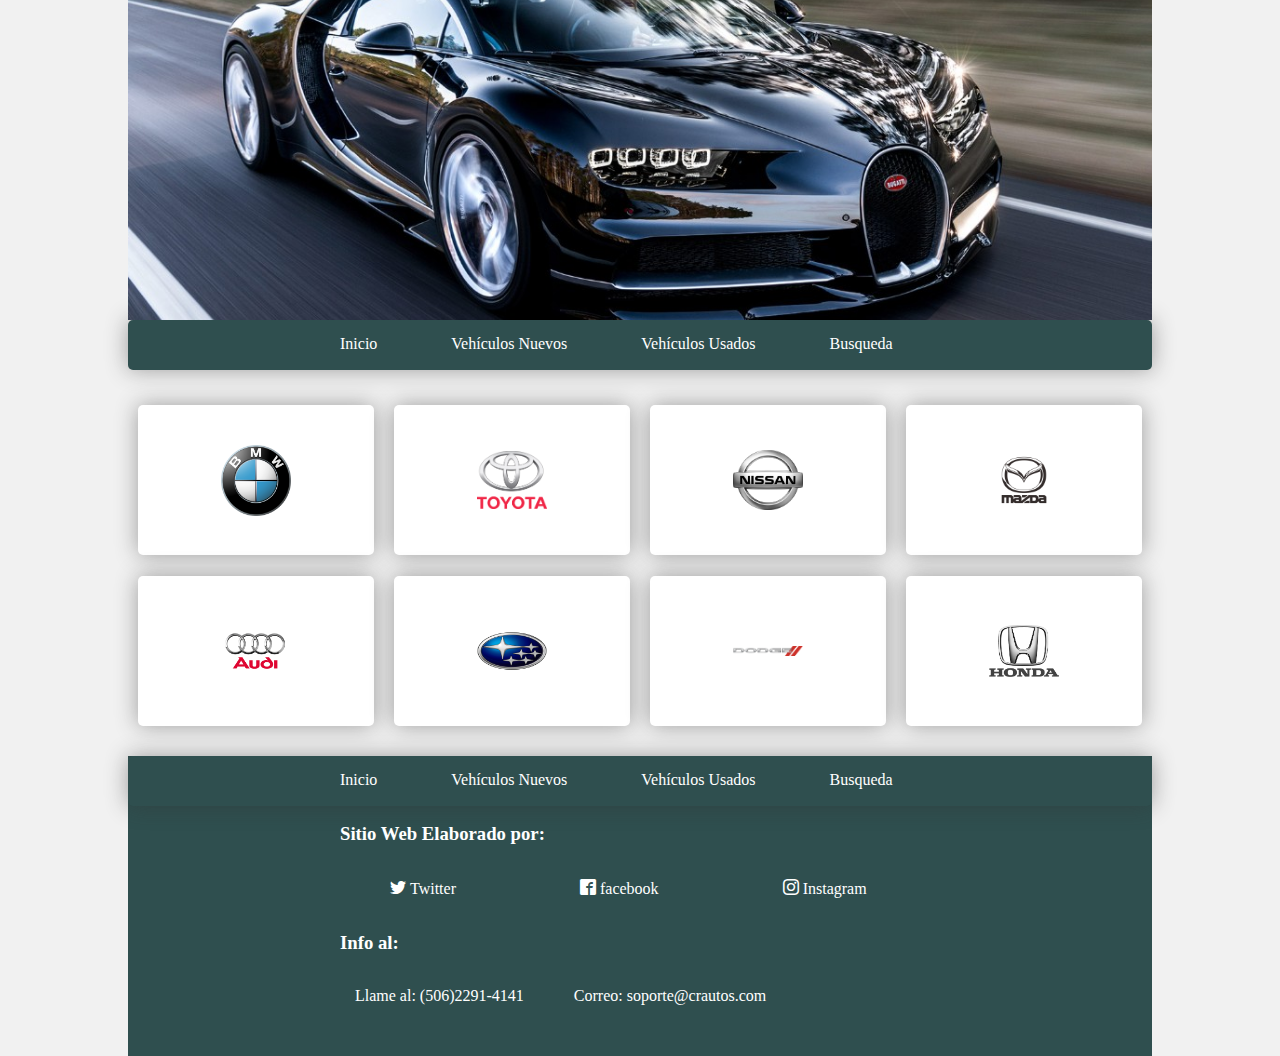
<file: index.html>
<!DOCTYPE html>
<html>
  <head>
    <title>crautos</title>
    <meta charset="utf-8">
    <link rel="stylesheet" href="css/style.css" type="text/css" >
  </head>
  <body>
    <div class="container">
      <header class="header">
        <base href="">
    <div id="slider">
     <figure>
       <img src="img/2.jpg"alt>
       <img src="img/3.jpg"alt>
       <img src="img/4.jpg"alt>
       <img src="img/5.jpg"alt>
       <img src="img/6.jpg"alt>
       <img src="img/7.jpg"alt>
     </figure>
    </div>
        <div class="menu">
          <ul>
            <li><a href="index.html">Inicio</a></li>
            <li><a href="vehículosNuevos.html">Vehículos Nuevos</a></li>
            <li><a href="vehículosUsados.html">Vehículos Usados</a></li>
            <li><a href="Busqueda.html">Busqueda</a></li>
          </ul>
        </div>
      </header>
      <div class="subcontainer">
        <a href="bmw.html" class="marca">
          <img src="img/BMW.png"/>
        </a>
        <a href="toyota.html" class="marca">
          <img src="img/Toyota.jpg"/>
        </a>
        <a href="nissan.html" class="marca">
          <img src="img/nissan.jpg"/>
        </a>
        <a href="mazda.html" class="marca">
          <img src="img/mazda.png"/>
        </a>
        <a href="audi.html" class="marca">
          <img src="img/audi.jpg"/>
        </a>
        <a href="subaru.html" class="marca">
          <img src="img/subaru.jpg"/>
        </a>
        <a href="dodge.html" class="marca">
          <img src="img/Dodge.jpg"/>
        </a>
        <a href="honda.html" class="marca">
          <img src="img/Honda.jpg"/>
        </a>
      </div>
      <footer class="footer">
        <div class="containerFooter">
          <div class="menu">
            <ul>
              <li><a href="index.html">Inicio</a></li>
              <li><a href="vehículosNuevos.html">Vehículos Nuevos</a></li>
              <li><a href="vehículosUsados.html">Vehículos Usados</a></li>
              <li><a href="Busqueda.html">Busqueda</a></li>
            </ul>
              <ul>
                <h3>Sitio Web Elaborado por:</h3>
                <li><a href="https://twitter.com/gangrel16" target=""><span class="icon-twitter"></span> Twitter</a></li>
                <li><a href="https://www.facebook.com/fabio.porras.7" target=""><span class="icon-facebook"></span> facebook</a></li>
                <li><a href="https://www.instagram.com/tr4llz/" target=""><span class="icon-instagram"></span> Instagram</a></li>
                <h3>Info al:</h3>
                <li><span>Llame al: (506)2291-4141</span><span>Correo: soporte@crautos.com</span></li>
              </ul>
          </div>
        </div>

      </footer>
    </div>
  </body>
</html>
</file>
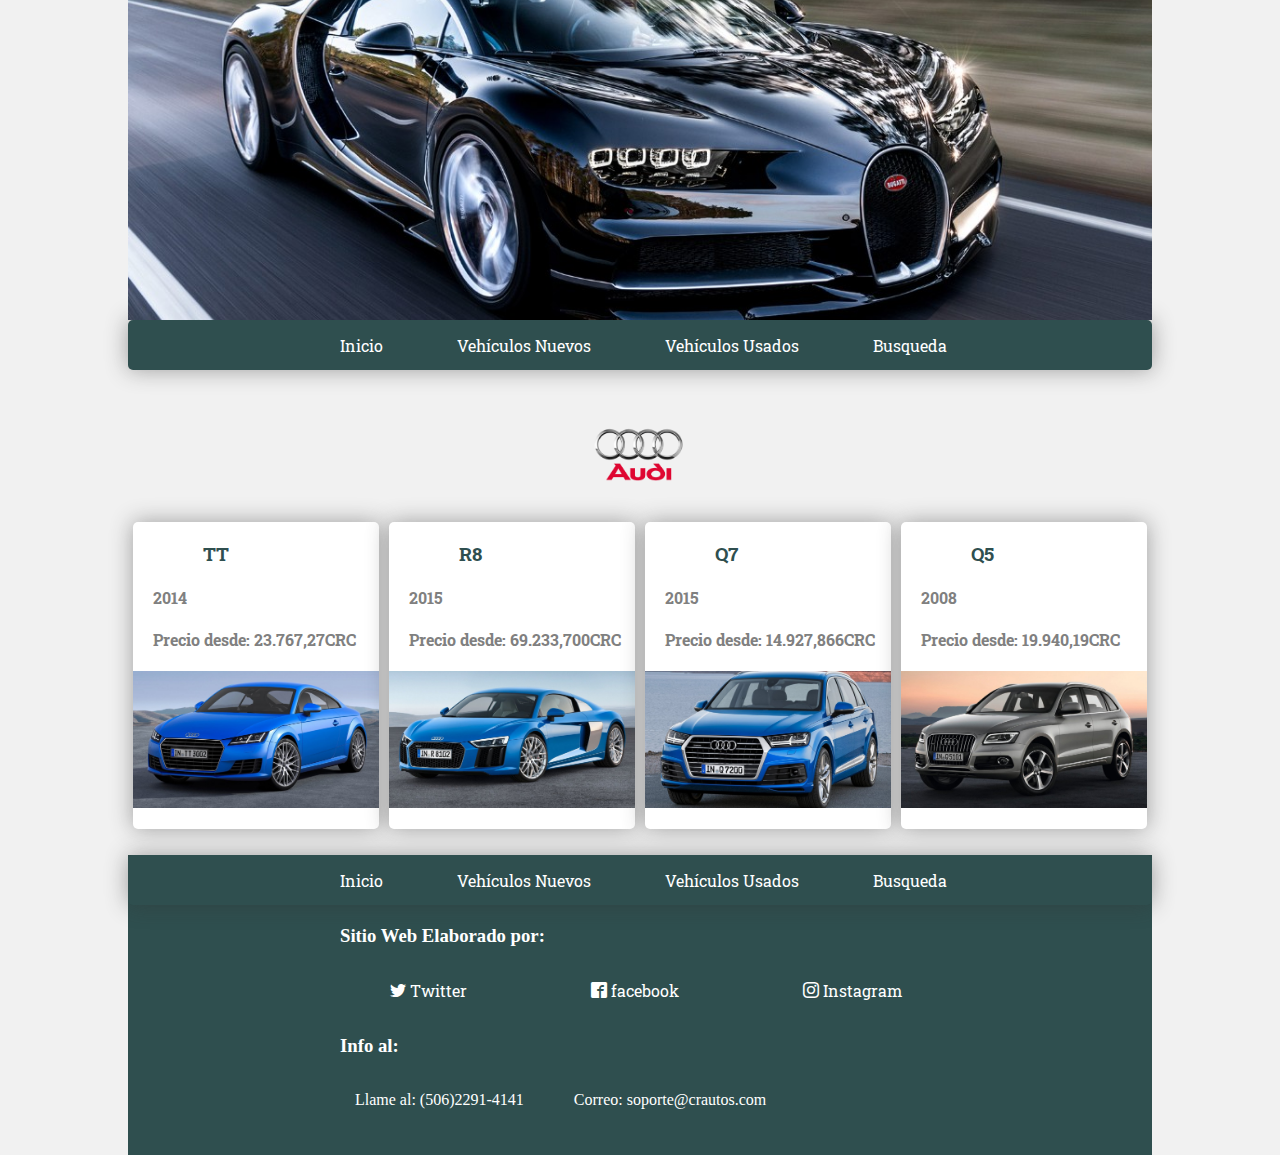
<file: audi.html>
<!DOCTYPE html>
<html>
  <head>
    <title>audi</title>
    <meta charset="utf-8">
    <link rel="stylesheet" href="css/style.css" type="text/css" >
    <link href="https://fonts.googleapis.com/css?family=Roboto+Slab" rel="stylesheet">
  </head>
  </head>
  <body>
    <div class="container">
      <header class="header">
        <base href="">
        <div id="slider">
         <figure>
           <img src="img/2.jpg"alt>
           <img src="img/3.jpg"alt>
           <img src="img/4.jpg"alt>
           <img src="img/5.jpg"alt>
           <img src="img/6.jpg"alt>
           <img src="img/7.jpg"alt>
         </figure>
        </div>
            <div class="menu">
              <ul>
                <li><a href="index.html">Inicio</a></li>
                <li><a href="vehículosNuevos.html">Vehículos Nuevos</a></li>
                <li><a href="vehículosUsados.html">Vehículos Usados</a></li>
                <li><a href="Busqueda.html">Busqueda</a></li>
              </ul>
            </div>
          </header>
          <div class="subcontainer">
            <div class="marcaVehiculo">
              <img src="img/audi.jpg" />
            </div>
            <a href="#popup" class="popup-link vehiculos">
              <h3>TT</h3>
              <h4>2014</h4><h4>Precio desde: 23.767,27CRC</h4>
              <img src="img/audiTT.jpg"/>
            </a>
            <a href="#popupUno" class="popup-link vehiculos">
              <h3>R8</h3>
              <h4>2015</h4><h4>Precio desde: 69.233,700CRC</h4>
              <img src="img/audiR8.jpg"/>
            </a>
            <a href="#popupDos" class="popup-link vehiculos">
              <h3>Q7</h3>
              <h4>2015</h4><h4>Precio desde: 14.927,866CRC</h4>
              <img src="img/audiQ7.jpg"/>
            </a>
            <a href="#popupTres" class="popup-link vehiculos">
              <h3>Q5</h3>
              <h4>2008</h4><h4>Precio desde: 19.940,19CRC</h4>
              <img src="img/audiQ5.jpg"/>
            </a>
        </div>
        <footer class="footer">
          <div class="containerFooter">
            <div class="menu">
              <ul>
                <li><a href="index.html">Inicio</a></li>
                <li><a href="vehículosNuevos.html">Vehículos Nuevos</a></li>
                <li><a href="vehículosUsados.html">Vehículos Usados</a></li>
                <li><a href="Busqueda.html">Busqueda</a></li>
              </ul>
                <ul>
                  <h3>Sitio Web Elaborado por:</h3>
                  <li><a href="https://twitter.com/gangrel16" target=""><span class="icon-twitter"></span> Twitter</a></li>
                  <li><a href="https://www.facebook.com/fabio.porras.7" target=""><span class="icon-facebook"></span> facebook</a></li>
                  <li><a href="https://www.instagram.com/tr4llz/" target=""><span class="icon-instagram"></span> Instagram</a></li>
                  <h3>Info al:</h3>
                  <li><span>Llame al: (506)2291-4141</span><span>Correo: soporte@crautos.com</span></li>
                </ul>
            </div>
          </div>
        </footer>
        <div class="modal-wrapper" id="popup">
        <div class="popup-contenedor">
           <table>
             <h3>Audi</h3>
             <tr>
             <th>Modelo</th>
             <th>Transmición</th>
             <th>Aceleracion</th>
             <th>Precio</th>
             <th></th>
             <tr>
             <td>TT</td>
             <td>Manual</td>
             <td> 0-100 en 9,4 segundos</td>
             <td>23.767,27 CRC</td>
             </tr>
             </tr>
           </table>
        <img src="img/audiTT.jpg"/>
           <a class="popup-cerrar" href="#">X</a>
        </div>
        </div>
        <div class="modal-wrapper" id="popupUno">
        <div class="popup-contenedor">
          <table>
            <h3>Audi</h3>
            <tr>
            <th>Modelo</th>
            <th>Transmición</th>
            <th>Aceleracion</th>
            <th>Precio</th>
            <th></th>
            <tr>
            <td>R8</td>
            <td>Automatico</td>
            <td> 0-100 en 9,3 segundos</td>
            <td>69.233,70 CRC</td>
            </tr>
            </tr>
          </table>
          <img src="img/audiR8.jpg"/>
           <a class="popup-cerrar" href="#">X</a>
        </div>
        </div>
        <div class="modal-wrapper" id="popupDos">
        <div class="popup-contenedor">
          <table>
            <h3>Audi</h3>
            <tr>
            <th>Modelo</th>
            <th>Transmición</th>
            <th>Aceleración</th>
            <th>Precio</th>
            <th></th>
            <tr>
            <td>Q7</td>
            <td>Manual</td>
            <td> 0-100 en 8,9 segundos</td>
            <td>14.927,86 CRC</td>
            </tr>
            </tr>
          </table>
            <img src="img/audiQ7.jpg"/>
           <a class="popup-cerrar" href="#">X</a>
        </div>
        </div>

        <div class="modal-wrapper" id="popupTres">
        <div class="popup-contenedor">
          <table>
            <h3>Audi</h3>
            <tr>
            <th>Modelo</th>
            <th>Transmición</th>
            <th>Aceleración</th>
            <th>Precio</th>
            <th></th>
            <tr>
            <td>Q5</td>
            <td>Automatico</td>
            <td> 0-100 en 8,3 segundos</td>
            <td>119.940,19 CRC</td>
            </tr>
            </tr>
          </table>
            <img src="img/audiQ5.jpg"/>
           <a class="popup-cerrar" href="#">X</a>
        </div>
        </div>
        <a href="#popup" class="popup-link"></a>
    </div>

  </body>
</html>
</file>
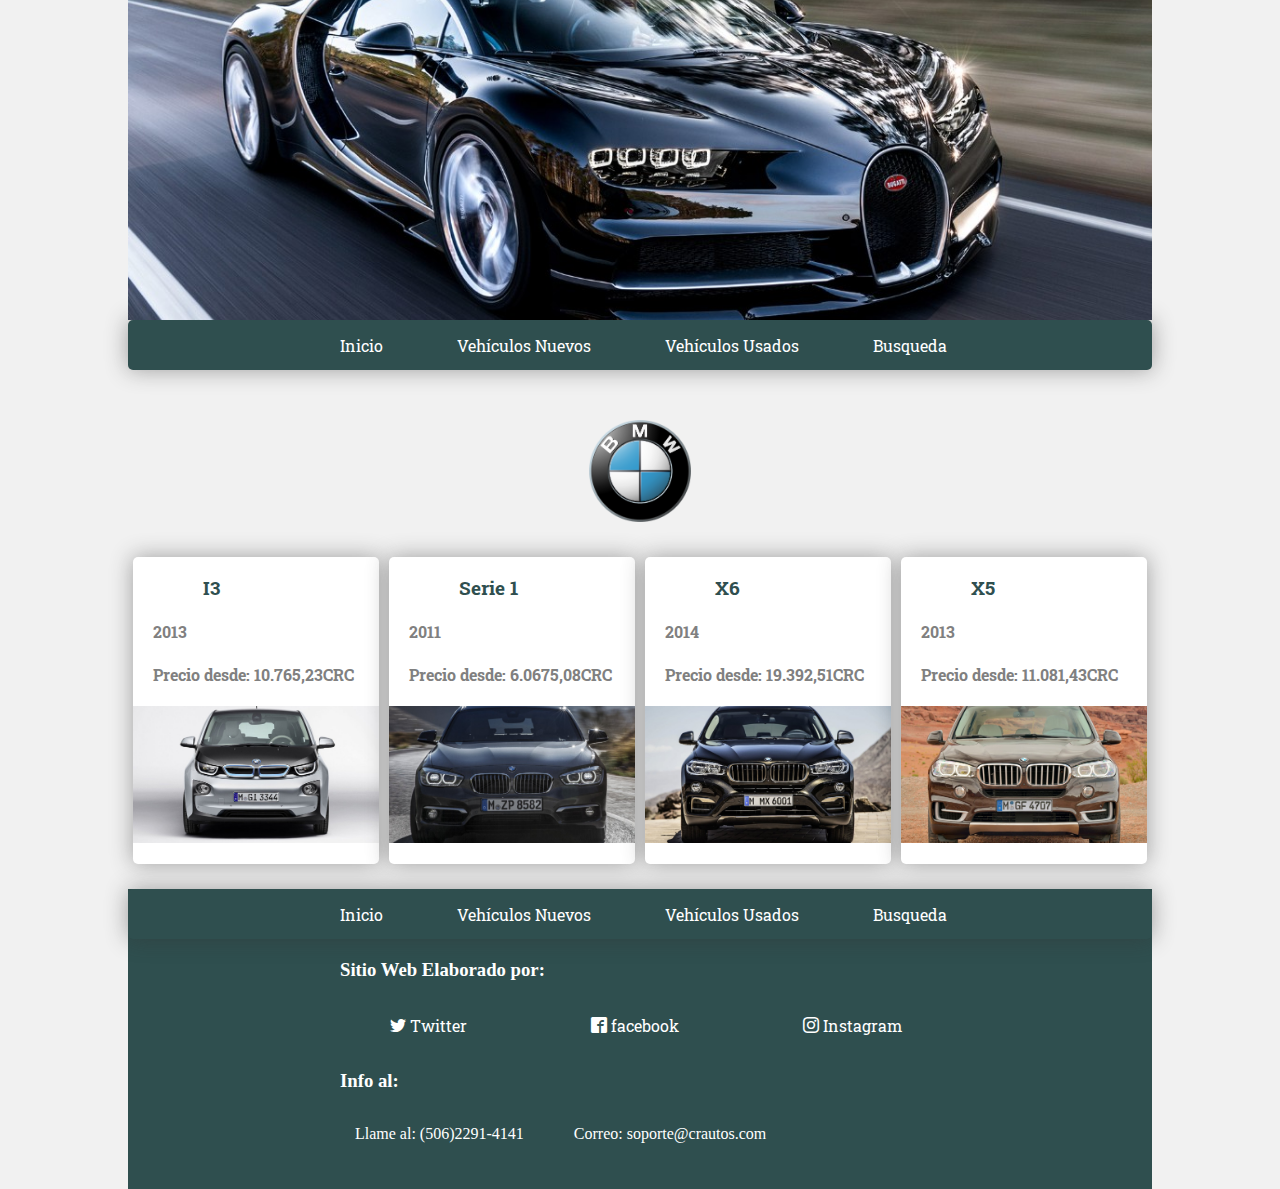
<file: bmw.html>
<!DOCTYPE html>
<html>
  <head>
    <title>bmw</title>
    <meta charset="utf-8">
    <link rel="stylesheet" href="css/style.css" type="text/css" >
    <link href="https://fonts.googleapis.com/css?family=Roboto+Slab" rel="stylesheet">
  </head>
  </head>
  <body>
    <div class="container">
      <header class="header">
        <base href="">
    <div id="slider">
     <figure>
       <img src="img/2.jpg"alt>
       <img src="img/3.jpg"alt>
       <img src="img/4.jpg"alt>
       <img src="img/5.jpg"alt>
       <img src="img/6.jpg"alt>
       <img src="img/7.jpg"alt>
     </figure>
    </div>
        <div class="menu">
          <ul>
            <li><a href="index.html">Inicio</a></li>
            <li><a href="vehículosNuevos.html">Vehículos Nuevos</a></li>
            <li><a href="vehículosUsados.html">Vehículos Usados</a></li>
            <li><a href="Busqueda.html">Busqueda</a></li>
          </ul>
        </div>
      </header>
      <div class="subcontainer">
        <div class="marcaVehiculo">
          <img src="img/BMW.png" />
        </div>
        <a href="#popup" class="popup-link vehiculos">
        <h3>I3</h3>
        <h4>2013</h4><h4>Precio desde: 10.765,23CRC</h4>
        <img src="img/bmw2.jpg"/>
      </a>
        <a href="#popupUno" class="popup-link vehiculos">
          <h3>Serie 1</h3>
          <h4>2011</h4><h4>Precio desde: 6.0675,08CRC</h4>
          <img src="img/bmw3.jpg"/>
        </a>
        <a href="#popupDos" class="popup-link vehiculos">
          <h3>X6</h3>
          <h4>2014</h4><h4>Precio desde: 19.392,51CRC</h4>
          <img src="img/bmw4.jpg"/>
        </a>
        <a href="#popupTres" class="popup-link vehiculos">
          <h3>X5</h3>
          <h4>2013</h4><h4>Precio desde: 11.081,43CRC</h4>
          <img src="img/bmw5.jpg"/>
        </a>
        <footer class="footer">
          <div class="containerFooter">
            <div class="menu">
              <ul>
                <li><a href="index.html">Inicio</a></li>
                <li><a href="vehículosNuevos.html">Vehículos Nuevos</a></li>
                <li><a href="vehículosUsados.html">Vehículos Usados</a></li>
                <li><a href="Busqueda.html">Busqueda</a></li>
              </ul>
                <ul>
                  <h3>Sitio Web Elaborado por:</h3>
                  <li><a href="https://twitter.com/gangrel16" target=""><span class="icon-twitter"></span> Twitter</a></li>
                  <li><a href="https://www.facebook.com/fabio.porras.7" target=""><span class="icon-facebook"></span> facebook</a></li>
                  <li><a href="https://www.instagram.com/tr4llz/" target=""><span class="icon-instagram"></span> Instagram</a></li>
                  <h3>Info al:</h3>
                  <li><span>Llame al: (506)2291-4141</span><span>Correo: soporte@crautos.com</span></li>
                </ul>
            </div>
          </div>
        </footer>
        <div class="modal-wrapper" id="popup">
        <div class="popup-contenedor">
           <table>
             <h3>BMW</h3>
             <tr>
             <th>Modelo</th>
             <th>Transmición</th>
             <th>Aceleracion</th>
             <th>Precio</th>
             <th></th>
             <tr>
             <td>I3</td>
             <td>Automatico</td>
             <td> 0-100 en 8,5 segundos</td>
             <td>10.765,23CRC</td>
             </tr>
             </tr>
           </table>
        <img src="img/bmw2.jpg"/>
           <a class="popup-cerrar" href="#">X</a>
        </div>
        </div>
        <div class="modal-wrapper" id="popupUno">
        <div class="popup-contenedor">
           <table>
             <h3>BMW</h3>
             <tr>
             <th>Modelo</th>
             <th>Transmición</th>
             <th>Aceleracion</th>
             <th>Precio</th>
             <th></th>
             <tr>
             <td>Serie 1</td>
             <td>Automatico</td>
             <td> 0-100 en 8,2 segundos</td>
             <td>6.0675,08CRC</td>
             </tr>
             </tr>
           </table>
          <img src="img/bmw3.jpg"/>
           <a class="popup-cerrar" href="#">X</a>
        </div>
        </div>
        <div class="modal-wrapper" id="popupDos">
        <div class="popup-contenedor">
          <table>
            <h3>BMW</h3>
            <tr>
            <th>Modelo</th>
            <th>Transmición</th>
            <th>Aceleración</th>
            <th>Precio</th>
            <th></th>
            <tr>
            <td>X6</td>
            <td>Manual</td>
            <td> 0-100 en 9,0 segundos</td>
            <td>19.392,51CRC</td>
            </tr>
            </tr>
          </table>
          <img src="img/bmw4.jpg"/>
           <a class="popup-cerrar" href="#">X</a>
        </div>
        </div>
        <div class="modal-wrapper" id="popupTres">
        <div class="popup-contenedor">
          <table>
            <h3>BMW</h3>
            <tr>
            <th>Modelo</th>
            <th>Transmición</th>
            <th>Aceleración</th>
            <th>Precio</th>
            <th></th>
            <tr>
            <td>X5</td>
            <td>Automatico</td>
            <td> 0-100 en 8,9 segundos</td>
            <td>11.081,43CRC</td>
            </tr>
            </tr>
          </table>
          <img src="img/bmw5.jpg"/>
           <a class="popup-cerrar" href="#">X</a>
        </div>
        </div>
        <a href="#popup" class="popup-link"></a>
    </body>
    </html>
</file>
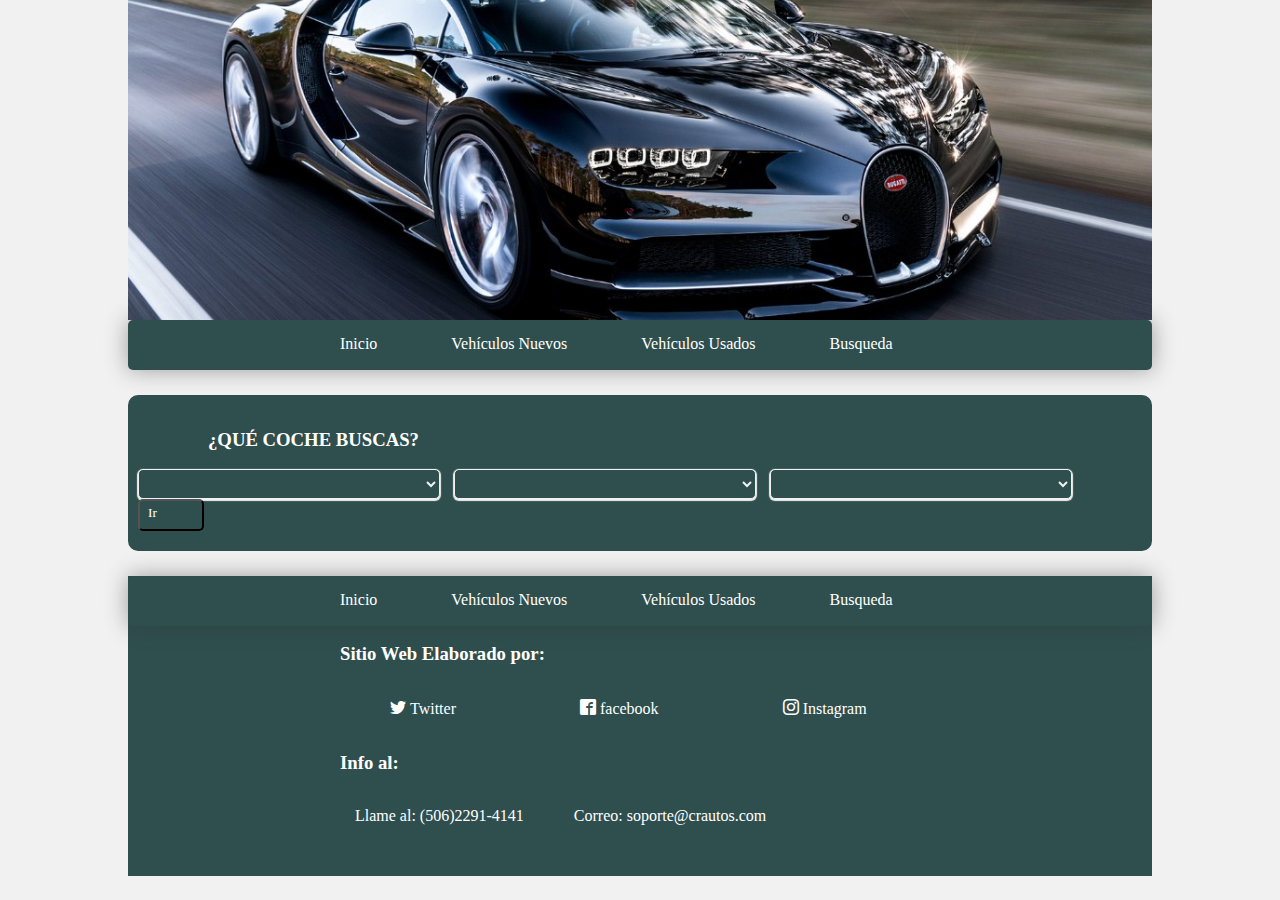
<file: Busqueda.html>
<!DOCTYPE html>
<html>
  <head>
    <title>busqueda</title>
    <meta charset="utf-8">
    <link rel="stylesheet" href="css/style.css" type="text/css">
  </head>
  <body>
    <div class="container">
      <header class="header">
        <base href="">
    <div id="slider">
     <figure>
       <img src="img/2.jpg"alt>
       <img src="img/3.jpg"alt>
       <img src="img/4.jpg"alt>
       <img src="img/5.jpg"alt>
       <img src="img/6.jpg"alt>
       <img src="img/7.jpg"alt>
     </figure>
    </div>
        <div class="menu">
          <ul>
            <li><a href="index.html">Inicio</a></li>
            <li><a href="vehículosNuevos.html">Vehículos Nuevos</a></li>
            <li><a href="vehículosUsados.html">Vehículos Usados</a></li>
            <li><a href="Busqueda.html">Busqueda</a></li>
          </ul>
        </div>
        <section class="navegador-vehiculos">
          <h3>¿QUÉ COCHE BUSCAS?</h3>
          <form id="nav-vehiculos" class="clearfix">
            <select name="marca" class="form-select" id="nav-marca-widget">
      <option value="0">- Selecciona marca -</option>

        <option value="6355">Abarth</option>

        <option value="6356">Alfa Romeo</option>

        <option value="6357">Aston Martin</option>

        <option value="6358" selected="selected">Audi</option>

        <option value="6359">Bentley</option>

        <option value="6360">BMW</option>

        <option value="30741">Bugatti</option>

        <option value="6361">Cadillac</option>

        <option value="14162">Caterham</option>

        <option value="6363">Citroën</option>

        <option value="6364">Dacia</option>

        <option value="15734">DS</option>

        <option value="6365">Ferrari</option>

        <option value="6367">Fiat</option>

        <option value="6369">Ford</option>

        <option value="6371">Honda</option>

        <option value="6372">Hyundai</option>

        <option value="6373">Infiniti</option>

        <option value="6374">Isuzu</option>

        <option value="6375">Jaguar</option>

        <option value="6368">Jeep</option>

        <option value="6376">KIA</option>

        <option value="6377">Lada</option>

        <option value="6370">Lamborghini</option>

        <option value="6378">Lancia</option>

        <option value="6379">Land Rover</option>

        <option value="6380">Lexus</option>

        <option value="6381">Mahindra</option>

        <option value="6382">Maserati</option>

        <option value="6383">Mazda</option>

        <option value="7158">McLaren</option>

        <option value="6384">Mercedes</option>

        <option value="6390">Mini</option>

        <option value="6386">Mitsubishi</option>

        <option value="6387">Morgan</option>

        <option value="6388">Nissan</option>

        <option value="6389">Opel</option>

        <option value="6393">Peugeot</option>

        <option value="6366">Porsche</option>

        <option value="6394">Renault</option>

        <option value="6409">Rolls-Royce</option>

        <option value="6395">Seat</option>

        <option value="6396">Škoda</option>

        <option value="6401">Smart</option>

        <option value="6402">SsangYong</option>

        <option value="6403">Subaru</option>

        <option value="6404">Suzuki</option>

        <option value="6405">TATA</option>

        <option value="23611">Tesla</option>

        <option value="6406">Toyota</option>

        <option value="6407">Volkswagen</option>

        <option value="6408">Volvo</option>
          </select>
            <select name="modelo" class="form-select" id="nav-modelo-widget">
             <option value="0">- Selecciona modelo -</option>
              <option value="6482">A1</option>
                <option value="6483">A3</option>
                <option value="6484">A4</option>
                <option value="6485">A5</option>
                <option value="6486">A6</option>
                <option value="6487">A7</option>
                <option value="6488">A8</option>
                <option value="30659">Q2</option>
                <option value="6489">Q3</option>
                <option value="6490">Q5</option>
                <option value="6491">Q7</option>
                <option value="6492" selected="selected">R8</option>
                <option value="6493">TT</option>
            </select>
            <select name="versiones" class="form-select" id="nav-dc-widget">
      <option value="0">- Selecciona versión -</option>
                     <option value="28311">R8 Coupé</option>
                  </select>
                  <input name="ep" id="edit-submit-form" value="Ir" class="form-submit" type="submit">
          </form>
        </section>
      </header>
      <footer class="footer">
        <div class="containerFooter">
          <div class="menu">
            <ul>
              <li><a href="index.html">Inicio</a></li>
              <li><a href="vehículosNuevos.html">Vehículos Nuevos</a></li>
              <li><a href="vehículosUsados.html">Vehículos Usados</a></li>
              <li><a href="Busqueda.html">Busqueda</a></li>
            </ul>
              <ul>
                <h3>Sitio Web Elaborado por:</h3>
                <li><a href="https://twitter.com/gangrel16" target=""><span class="icon-twitter"></span> Twitter</a></li>
                <li><a href="https://www.facebook.com/fabio.porras.7" target=""><span class="icon-facebook"></span> facebook</a></li>
                <li><a href="https://www.instagram.com/tr4llz/" target=""><span class="icon-instagram"></span> Instagram</a></li>
                <h3>Info al:</h3>
                <li><span>Llame al: (506)2291-4141</span><span>Correo: soporte@crautos.com</span></li>
              </ul>
          </div>
        </div>
      </footer>
    </div>
  </body>
</html>
</file>
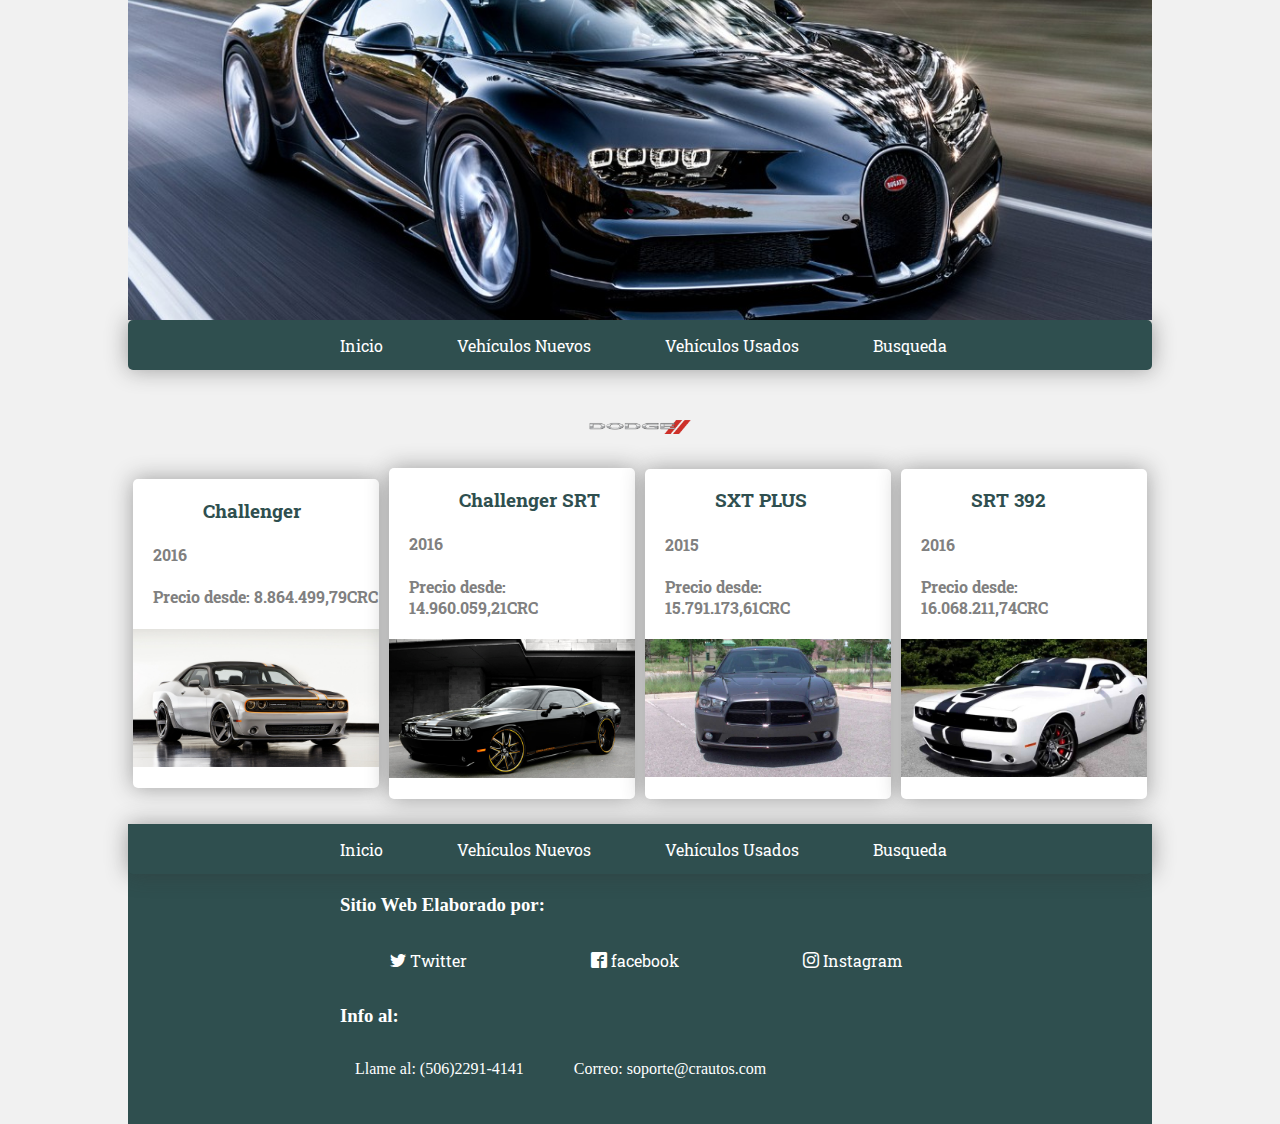
<file: dodge.html>
<!DOCTYPE html>
<html>
  <head>
    <title>dodge</title>
    <meta charset="utf-8">
    <link rel="stylesheet" href="css/style.css" type="text/css" >
    <link href="https://fonts.googleapis.com/css?family=Roboto+Slab" rel="stylesheet">
  </head>
  </head>
  <body>
    <div class="container">
      <header class="header">
        <base href="">
    <div id="slider">
     <figure>
       <img src="img/2.jpg"alt>
       <img src="img/3.jpg"alt>
       <img src="img/4.jpg"alt>
       <img src="img/5.jpg"alt>
       <img src="img/6.jpg"alt>
       <img src="img/7.jpg"alt>
     </figure>
    </div>
        <div class="menu">
          <ul>
            <li><a href="index.html">Inicio</a></li>
            <li><a href="vehículosNuevos.html">Vehículos Nuevos</a></li>
            <li><a href="vehículosUsados.html">Vehículos Usados</a></li>
            <li><a href="Busqueda.html">Busqueda</a></li>
          </ul>
        </div>
      </header>
      <div class="subcontainer">
        <div class="marcaVehiculo">
          <img src="img/Dodge.jpg" />
        </div>
        <a href="#popup" class="popup-link vehiculos">
          <h3>Challenger</h3>
          <h4>2016</h4><h4>Precio desde: 8.864.499,79CRC</h4>
          <img src="img/dodgeChanger.jpg"/>
        </a>
        <a href="#popupUno" class="popup-link vehiculos">
          <h3>Challenger SRT</h3>
          <h4>2016</h4><h4>Precio desde: 14.960.059,21CRC</h4>
          <img src="img/dodgeSrt.jpg"/>
        </a>
        <a href="#popupDos" class="popup-link vehiculos">
          <h3>SXT PLUS</h3>
          <h4>2015</h4><h4>Precio desde: 15.791.173,61CRC</h4>
          <img src="img/dodgeSxt.jpg"/>
        </a>
        <a href="#popupTres" class="popup-link vehiculos">
          <h3>SRT 392</h3>
          <h4>2016</h4><h4>Precio desde: 16.068.211,74CRC</h4>
          <img src="img/dodgeSRT392.jpg"/>
        </a>
        <footer class="footer">
          <div class="containerFooter">
            <div class="menu">
              <ul>
                <li><a href="index.html">Inicio</a></li>
                <li><a href="vehículosNuevos.html">Vehículos Nuevos</a></li>
                <li><a href="vehículosUsados.html">Vehículos Usados</a></li>
                <li><a href="Busqueda.html">Busqueda</a></li>
              </ul>
                <ul>
                  <h3>Sitio Web Elaborado por:</h3>
                  <li><a href="https://twitter.com/gangrel16" target=""><span class="icon-twitter"></span> Twitter</a></li>
                  <li><a href="https://www.facebook.com/fabio.porras.7" target=""><span class="icon-facebook"></span> facebook</a></li>
                  <li><a href="https://www.instagram.com/tr4llz/" target=""><span class="icon-instagram"></span> Instagram</a></li>
                  <h3>Info al:</h3>
                  <li><span>Llame al: (506)2291-4141</span><span>Correo: soporte@crautos.com</span></li>
                </ul>
            </div>
          </div>
        </footer>
        <div class="modal-wrapper" id="popup">
        <div class="popup-contenedor">
           <table>
             <h3>Dodge</h3>
             <tr>
             <th>Modelo</th>
             <th>Transmición</th>
             <th>Aceleracion</th>
             <th>Precio</th>
             <th></th>
             <tr>
             <td>Challenger</td>
             <td>Automatico</td>
             <td> 0-100 en 8,6 segundos</td>
             <td> 8.864.499,79CRC</td>
             </tr>
             </tr>
           </table>
        <img src="img/dodgeChanger.jpg"/>
           <a class="popup-cerrar" href="#">X</a>
        </div>
        </div>
        <div class="modal-wrapper" id="popupUno">
        <div class="popup-contenedor">
           <table>
             <h3>Dodge</h3>
             <tr>
             <th>Modelo</th>
             <th>Transmición</th>
             <th>Aceleracion</th>
             <th>Precio</th>
             <th></th>
             <tr>
             <td>Challenger SRT</td>
             <td>Manual</td>
             <td> 0-100 en 8,7 segundos</td>
             <td>14.960.059,21CRC</td>
             </tr>
             </tr>
           </table>
        <img src="img/dodgeSrt.jpg"/>
           <a class="popup-cerrar" href="#">X</a>
        </div>
        </div>
        <div class="modal-wrapper" id="popupDos">
        <div class="popup-contenedor">
          <table>
            <h3>Dodge</h3>
            <tr>
            <th>Modelo</th>
            <th>Transmición</th>
            <th>Aceleración</th>
            <th>Precio</th>
            <th></th>
            <tr>
            <td>SXT PLUS</td>
            <td>Manual</td>
            <td> 0-100 en 9,0 segundos</td>
            <td>15.791.173,61CRC</td>
            </tr>
            </tr>
          </table>
        <img src="img/dodgeSxt.jpg"/>
           <a class="popup-cerrar" href="#">X</a>
        </div>
        </div>
        <div class="modal-wrapper" id="popupTres">
        <div class="popup-contenedor">
          <table>
            <h3>Dodge</h3>
            <tr>
            <th>Modelo</th>
            <th>Transmición</th>
            <th>Aceleración</th>
            <th>Precio</th>
            <th></th>
            <tr>
            <td>SRT 392</td>
            <td>Automatico</td>
            <td> 0-100 en 9,1 segundos</td>
            <td>16.068.211,74CRC</td>
            </tr>
            </tr>
          </table>
          <img src="img/dodgeSRT392.jpg"/>
           <a class="popup-cerrar" href="#">X</a>
        </div>
        </div>
        <a href="#popup" class="popup-link"></a>
        </div>
    </body>
    </html>
</file>
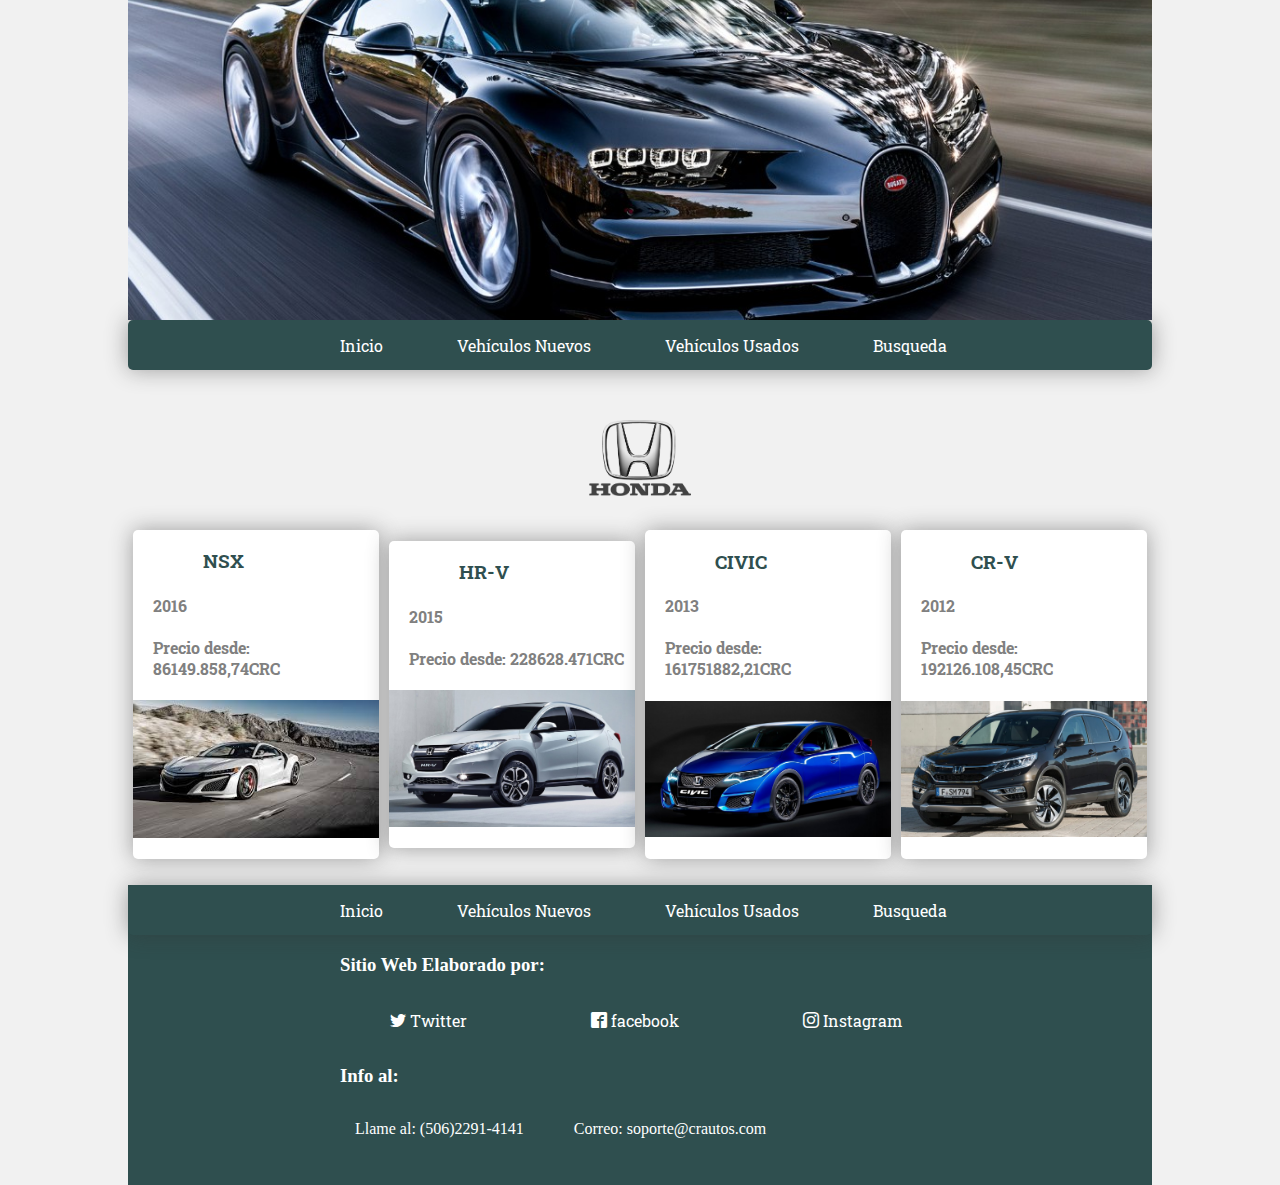
<file: honda.html>
<!DOCTYPE html>
<html>
  <head>
    <title>honda</title>
    <meta charset="utf-8">
    <link rel="stylesheet" href="css/style.css" type="text/css" >
    <link href="https://fonts.googleapis.com/css?family=Roboto+Slab" rel="stylesheet">
  </head>
  </head>
  <body>
    <div class="container">
      <header class="header">
        <base href="">
    <div id="slider">
     <figure>
       <img src="img/2.jpg"alt>
       <img src="img/3.jpg"alt>
       <img src="img/4.jpg"alt>
       <img src="img/5.jpg"alt>
       <img src="img/6.jpg"alt>
       <img src="img/7.jpg"alt>
     </figure>
    </div>
        <div class="menu">
          <ul>
            <li><a href="index.html">Inicio</a></li>
            <li><a href="vehículosNuevos.html">Vehículos Nuevos</a></li>
            <li><a href="vehículosUsados.html">Vehículos Usados</a></li>
            <li><a href="Busqueda.html">Busqueda</a></li>
          </ul>
        </div>
      </header>
      <div class="subcontainer">
        <div class="marcaVehiculo">
          <img src="img/Honda.jpg" />
        </div>
        <a href="#popup" class="popup-link vehiculos">
          <h3>NSX</h3>
          <h4>2016</h4><h4>Precio desde: 86149.858,74CRC</h4>
          <img src="img/hondaNSX.jpg"/>
        </a>
        <a href="#popupUno" class="popup-link vehiculos">
          <h3>HR-V</h3>
          <h4>2015</h4><h4>Precio desde: 228628.471CRC</h4>
          <img src="img/hondaHR-V.jpg"/>
        </a>
        <a href="#popupDos" class="popup-link vehiculos">
          <h3>CIVIC</h3>
          <h4>2013</h4><h4>Precio desde: 161751882,21CRC</h4>
          <img src="img/hondaCivic.jpg"/>
        </a>
        <a href="#popupTres" class="popup-link vehiculos">
          <h3>CR-V</h3>
          <h4>2012</h4><h4>Precio desde: 192126.108,45CRC</h4>
          <img src="img/hondaCR-V.jpg"/>
        </a>
        <footer class="footer">
          <div class="containerFooter">
            <div class="menu">
              <ul>
                <li><a href="index.html">Inicio</a></li>
                <li><a href="vehículosNuevos.html">Vehículos Nuevos</a></li>
                <li><a href="vehículosUsados.html">Vehículos Usados</a></li>
                <li><a href="Busqueda.html">Busqueda</a></li>
              </ul>
                <ul>
                  <h3>Sitio Web Elaborado por:</h3>
                  <li><a href="https://twitter.com/gangrel16" target=""><span class="icon-twitter"></span> Twitter</a></li>
                  <li><a href="https://www.facebook.com/fabio.porras.7" target=""><span class="icon-facebook"></span> facebook</a></li>
                  <li><a href="https://www.instagram.com/tr4llz/" target=""><span class="icon-instagram"></span> Instagram</a></li>
                  <h3>Info al:</h3>
                  <li><span>Llame al: (506)2291-4141</span><span>Correo: soporte@crautos.com</span></li>
                </ul>
            </div>
          </div>
        </footer>
        <div class="modal-wrapper" id="popup">
        <div class="popup-contenedor">
           <table>
             <h3>Honda</h3>
             <tr>
             <th>Modelo</th>
             <th>Transmición</th>
             <th>Aceleracion</th>
             <th>Precio</th>
             <th></th>
             <tr>
             <td>NSX</td>
             <td>Automatico</td>
             <td> 0-100 en 9,3 segundos</td>
             <td> 86149.858,74CRC</td>
             </tr>
             </tr>
           </table>
        <img src="img/HondaNSX2016.jpg"/>
           <a class="popup-cerrar" href="#">X</a>
        </div>
        </div>
        <div class="modal-wrapper" id="popupUno">
        <div class="popup-contenedor">
           <table>
             <h3>Honda</h3>
             <tr>
             <th>Modelo</th>
             <th>Transmición</th>
             <th>Aceleracion</th>
             <th>Precio</th>
             <th></th>
             <tr>
             <td>HR-V</td>
             <td>Manual</td>
             <td> 0-100 en 8,9 segundos</td>
             <td>228628.471CRC</td>
             </tr>
             </tr>
           </table>
        <img src="img/hondaHR-V.jpg"/>
           <a class="popup-cerrar" href="#">X</a>
        </div>
        </div>
        <div class="modal-wrapper" id="popupDos">
        <div class="popup-contenedor">
          <table>
            <h3>Honda</h3>
            <tr>
            <th>Modelo</th>
            <th>Transmición</th>
            <th>Aceleración</th>
            <th>Precio</th>
            <th></th>
            <tr>
            <td>Civic</td>
            <td>Manual</td>
            <td> 0-100 en 8,7 segundos</td>
            <td>161751882,21CRC</td>
            </tr>
            </tr>
          </table>
        <img src="img/hondaCivic.jpg"/>
           <a class="popup-cerrar" href="#">X</a>
        </div>
        </div>
        <div class="modal-wrapper" id="popupTres">
        <div class="popup-contenedor">
          <table>
            <h3>Honda</h3>
            <tr>
            <th>Modelo</th>
            <th>Transmición</th>
            <th>Aceleración</th>
            <th>Precio</th>
            <th></th>
            <tr>
            <td>CR-V</td>
            <td>Automatico</td>
            <td> 0-100 en 8,8 segundos</td>
            <td>1192126.108CRC</td>
            </tr>
            </tr>
          </table>
          <img src="img/hondaCR-V.jpg"/>
           <a class="popup-cerrar" href="#">X</a>
        </div>
        </div>
        <a href="#popup" class="popup-link"></a>
      </div>
    </body>
    </html>
</file>
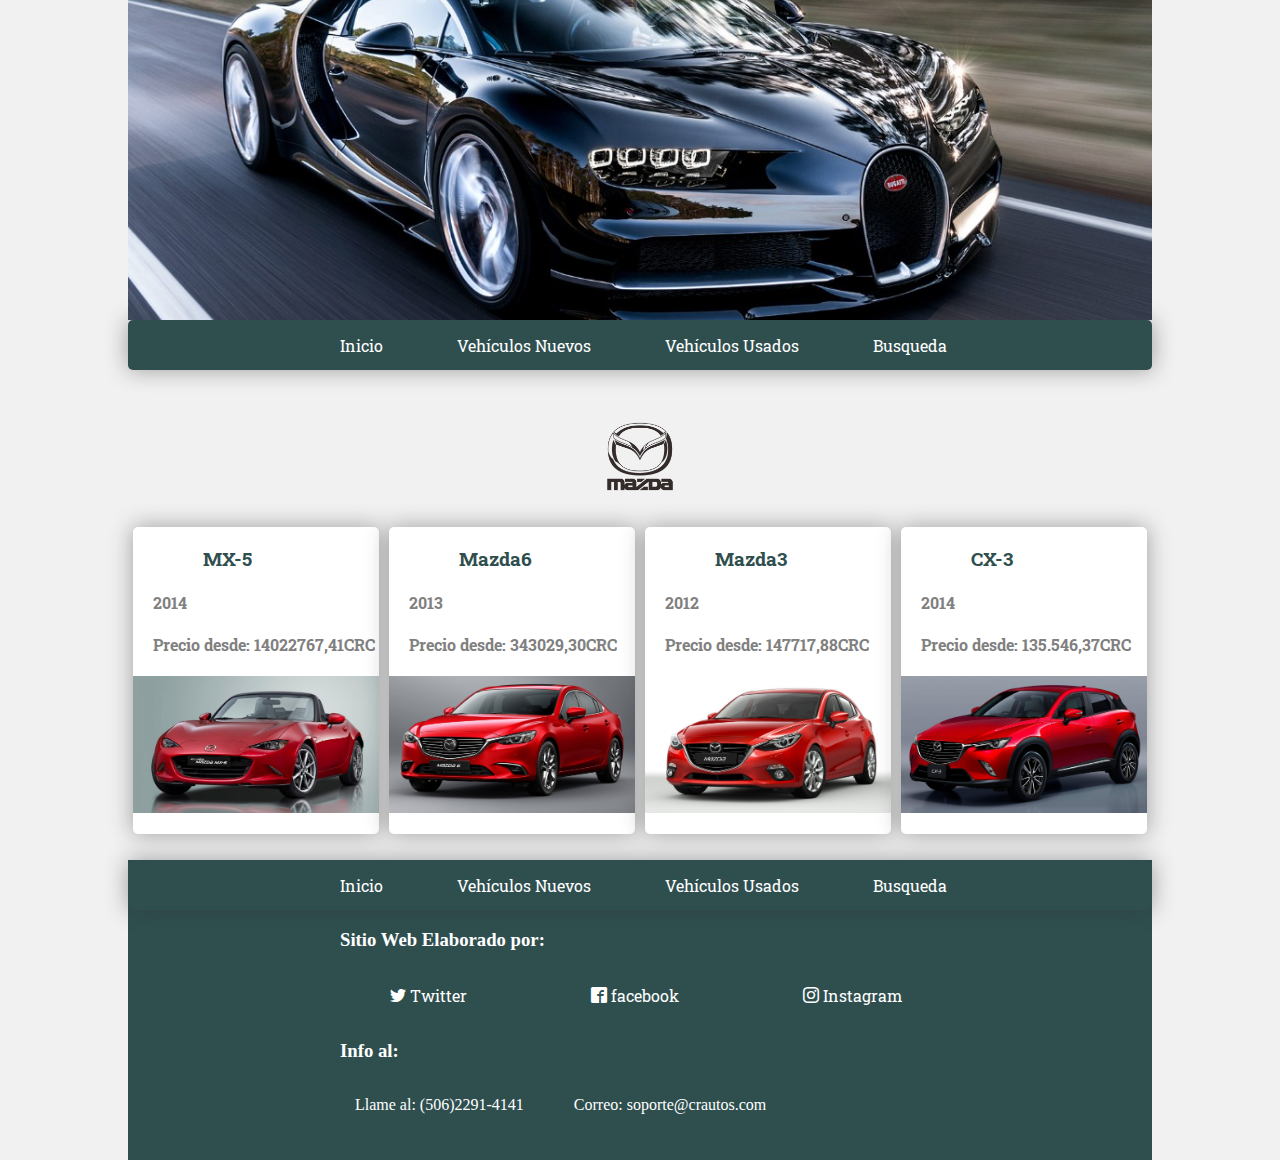
<file: mazda.html>
<!DOCTYPE html>
<html>
  <head>
    <title>mazda</title>
    <meta charset="utf-8">
    <link rel="stylesheet" href="css/style.css" type="text/css" >
    <link href="https://fonts.googleapis.com/css?family=Roboto+Slab" rel="stylesheet">
  </head>
  </head>
  <body>
    <div class="container">
      <header class="header">
        <base href="">
    <div id="slider">
     <figure>
       <img src="img/2.jpg"alt>
       <img src="img/3.jpg"alt>
       <img src="img/4.jpg"alt>
       <img src="img/5.jpg"alt>
       <img src="img/6.jpg"alt>
       <img src="img/7.jpg"alt>
     </figure>
    </div>
        <div class="menu">
          <ul>
            <li><a href="index.html">Inicio</a></li>
            <li><a href="vehículosNuevos.html">Vehículos Nuevos</a></li>
            <li><a href="vehículosUsados.html">Vehículos Usados</a></li>
            <li><a href="Busqueda.html">Busqueda</a></li>
          </ul>
        </div>
      </header>
      <div class="subcontainer">
        <div class="marcaVehiculo">
          <img src="img/mazda.png" />
          </div>
       <a href="#popupUno" class="popup-link vehiculos">
          <h3>MX-5</h3>
          <h4>2014</h4><h4>Precio desde: 14022767,41CRC</h4>
          <img src="img/mazda1.jpg"/>
        </a>
        <a href="#popupDos" class="popup-link vehiculos">
          <h3>Mazda6</h3>
          <h4>2013</h4><h4>Precio desde: 343029,30CRC</h4>
          <img src="img/mazda2.jpg"/>
        </a>
        <a href="#popupTres" class="popup-link vehiculos">
          <h3>Mazda3</h3>
          <h4>2012</h4><h4>Precio desde: 147717,88CRC</h4>
          <img src="img/mazda3.jpg"/>
        </a>
        <a href="#popup" class="popup-link vehiculos">
          <h3>CX-3</h3>
          <h4>2014</h4><h4>Precio desde: 135.546,37CRC</h4>
          <img src="img/mazda4.jpg"/>
        </a>
       </div>
       <footer class="footer">
         <div class="containerFooter">
           <div class="menu">
             <ul>
               <li><a href="index.html">Inicio</a></li>
               <li><a href="vehículosNuevos.html">Vehículos Nuevos</a></li>
               <li><a href="vehículosUsados.html">Vehículos Usados</a></li>
               <li><a href="Busqueda.html">Busqueda</a></li>
             </ul>
               <ul>
                 <h3>Sitio Web Elaborado por:</h3>
                 <li><a href="https://twitter.com/gangrel16" target=""><span class="icon-twitter"></span> Twitter</a></li>
                 <li><a href="https://www.facebook.com/fabio.porras.7" target=""><span class="icon-facebook"></span> facebook</a></li>
                 <li><a href="https://www.instagram.com/tr4llz/" target=""><span class="icon-instagram"></span> Instagram</a></li>
                 <h3>Info al:</h3>
                 <li><span>Llame al: (506)2291-4141</span><span>Correo: soporte@crautos.com</span></li>
               </ul>
           </div>
         </div>
       </footer>
          <div class="modal-wrapper" id="popup">
          <div class="popup-contenedor">
             <table>
               <h3>Mazda</h3>
               <tr>
               <th>Modelo</th>
               <th>Transmición</th>
               <th>Aceleracion</th>
               <th>Precio</th>
               <th></th>
               <tr>
               <td>CX-3</td>
               <td>Automatico</td>
               <td> 0-100 en 8,3 segundos</td>
               <td>135.546,37CRC</td>
               </tr>
               </tr>
             </table>
          <img src="img/mazda4.jpg"/>
             <a class="popup-cerrar" href="#">X</a>
          </div>
          </div>
          <div class="modal-wrapper" id="popupUno">
          <div class="popup-contenedor">
             <table>
               <h3>Mazda</h3>
               <tr>
               <th>Modelo</th>
               <th>Transmición</th>
               <th>Aceleracion</th>
               <th>Precio</th>
               <th></th>
               <tr>
               <td>MX-5</td>
               <td>Automatico</td>
               <td> 0-100 en 9,3 segundos</td>
               <td>14022767,41CRC</td>
               </tr>
               </tr>
             </table>
            <img src="img/mazda1.jpg"/>
             <a class="popup-cerrar" href="#">X</a>
          </div>
          </div>
          <div class="modal-wrapper" id="popupDos">
          <div class="popup-contenedor">
            <table>
              <h3>Mazda</h3>
              <tr>
              <th>Modelo</th>
              <th>Transmición</th>
              <th>Aceleración</th>
              <th>Precio</th>
              <th></th>
              <tr>
              <td>Mazda6</td>
              <td>Manual</td>
              <td> 0-100 en 8,3 segundos</td>
              <td>343029,30CRC</td>
              </tr>
              </tr>
            </table>
            <img src="img/mazda2.jpg"/>
             <a class="popup-cerrar" href="#">X</a>
          </div>
          </div>
          <div class="modal-wrapper" id="popupTres">
          <div class="popup-contenedor">
            <table>
              <h3>Mazda</h3>
              <tr>
              <th>Modelo</th>
              <th>Transmición</th>
              <th>Aceleración</th>
              <th>Precio</th>
              <th></th>
              <tr>
              <td>Mazda3</td>
              <td>Automatico</td>
              <td> 0-100 en 7,3 segundos</td>
              <td>147717,88CRC</td>
              </tr>
              </tr>
            </table>
            <img src="img/mazda3.jpg"/>
             <a class="popup-cerrar" href="#">X</a>
          </div>
          </div>
          <a href="#popup" class="popup-link"></a>

  </body>
</html>
</file>
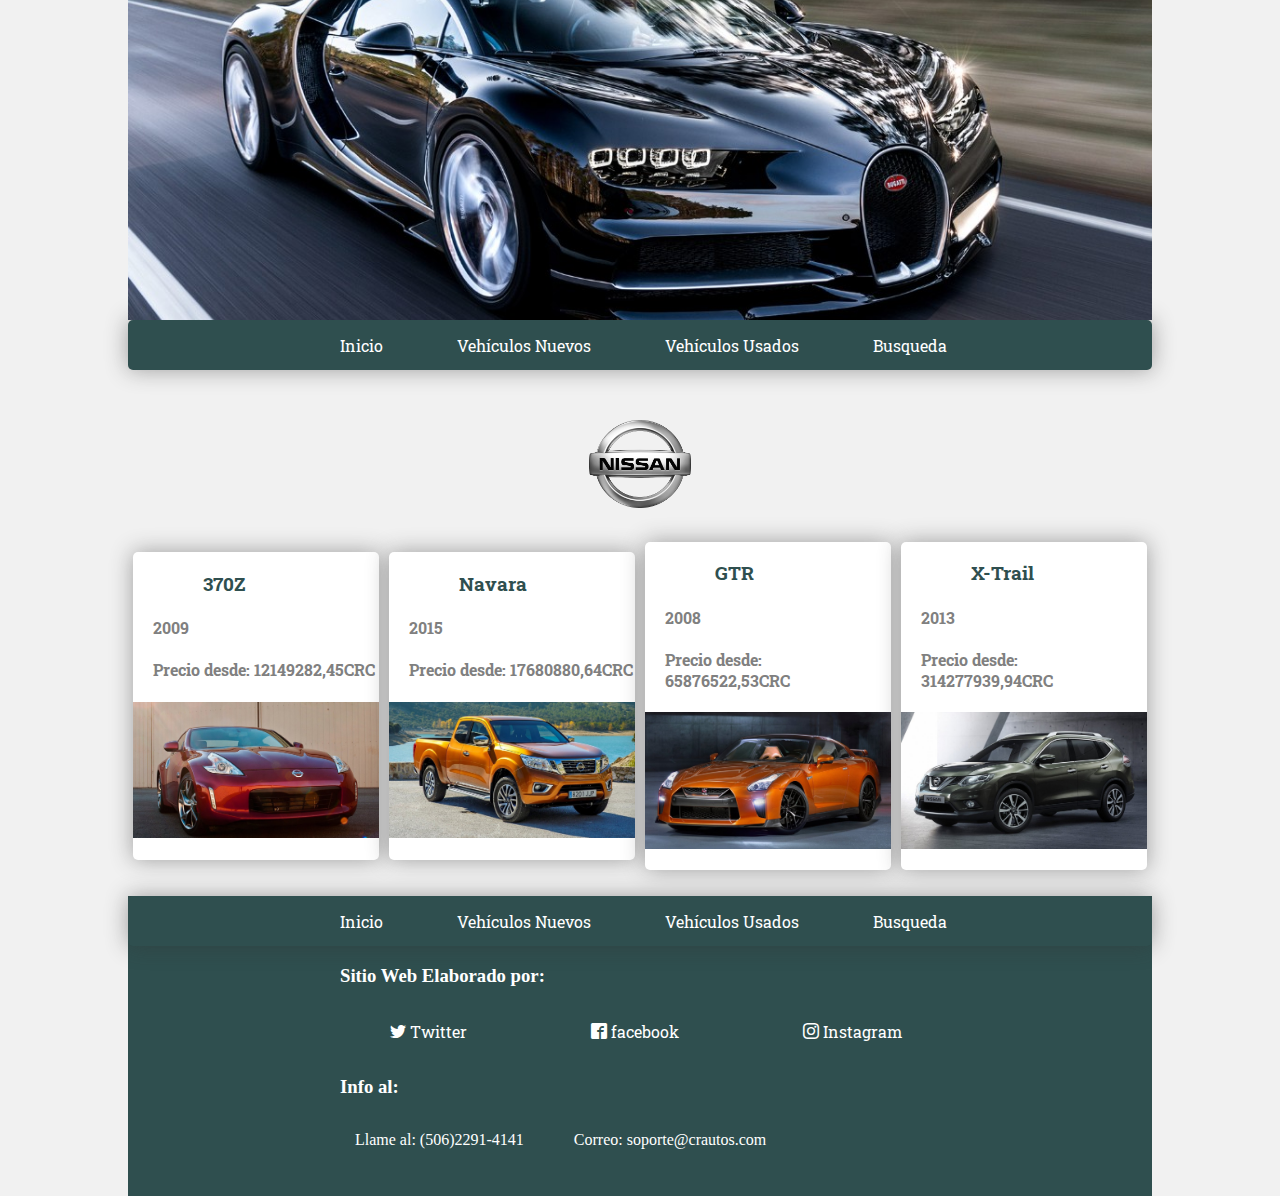
<file: nissan.html>
<!DOCTYPE html>
<html>
  <head>
    <title>nissan</title>
    <meta charset="utf-8">
    <link rel="stylesheet" href="css/style.css" type="text/css" >
    <link href="https://fonts.googleapis.com/css?family=Roboto+Slab" rel="stylesheet">
  </head>
  </head>
  <body>
    <div class="container">
      <header class="header">
        <base href="">
    <div id="slider">
     <figure>
       <img src="img/2.jpg"alt>
       <img src="img/3.jpg"alt>
       <img src="img/4.jpg"alt>
       <img src="img/5.jpg"alt>
       <img src="img/6.jpg"alt>
       <img src="img/7.jpg"alt>
     </figure>
    </div>
        <div class="menu">
          <ul>
            <li><a href="index.html">Inicio</a></li>
            <li><a href="vehículosNuevos.html">Vehículos Nuevos</a></li>
            <li><a href="vehículosUsados.html">Vehículos Usados</a></li>
            <li><a href="Busqueda.html">Busqueda</a></li>
          </ul>
        </div>
      </header>
      <div class="subcontainer">
        <div class="marcaVehiculo">
          <img src="img/nissan.jpg" />
        </div>
        <a href="#popup" class="popup-link vehiculos">
          <h3>370Z</h3>
          <h4>2009</h4><h4>Precio desde: 12149282,45CRC</h4>
          <img src="img/nissan2.jpg"/>
        </a>
        <a href="#popupUno" class="popup-link vehiculos">
          <h3>Navara</h3>
          <h4>2015</h4><h4>Precio desde: 17680880,64CRC</h4>
          <img src="img/nissan3.jpg"/>
        </a>
        <a href="#popupDos" class="popup-link vehiculos">
          <h3>GTR</h3>
          <h4>2008</h4><h4>Precio desde: 65876522,53CRC</h4>
          <img src="img/nissan1.jpg"/>
        </a>
        <a href="#popupTres" class="popup-link vehiculos">
          <h3>X-Trail</h3>
          <h4>2013</h4><h4>Precio desde: 314277939,94CRC</h4>
          <img src="img/nissan4.jpg"/>
        </a>
        <footer class="footer">
          <div class="containerFooter">
            <div class="menu">
              <ul>
                <li><a href="index.html">Inicio</a></li>
                <li><a href="vehículosNuevos.html">Vehículos Nuevos</a></li>
                <li><a href="vehículosUsados.html">Vehículos Usados</a></li>
                <li><a href="Busqueda.html">Busqueda</a></li>
              </ul>
                <ul>
                  <h3>Sitio Web Elaborado por:</h3>
                  <li><a href="https://twitter.com/gangrel16" target=""><span class="icon-twitter"></span> Twitter</a></li>
                  <li><a href="https://www.facebook.com/fabio.porras.7" target=""><span class="icon-facebook"></span> facebook</a></li>
                  <li><a href="https://www.instagram.com/tr4llz/" target=""><span class="icon-instagram"></span> Instagram</a></li>
                  <h3>Info al:</h3>
                  <li><span>Llame al: (506)2291-4141</span><span>Correo: soporte@crautos.com</span></li>
                </ul>
            </div>
          </div>
        </footer>
        <div class="modal-wrapper" id="popup">
        <div class="popup-contenedor">
           <table>
             <h3>Nissan</h3>
             <tr>
             <th>Modelo</th>
             <th>Transmición</th>
             <th>Aceleracion</th>
             <th>Precio</th>
             <th></th>
             <tr>
             <td>370Z</td>
             <td>Automatico</td>
             <td> 0-100 en 9,3 segundos</td>
             <td> 12149282,45CRC</td>
             </tr>
             </tr>
           </table>
     <img src="img/nissan2.jpg"/>
           <a class="popup-cerrar" href="#">X</a>
        </div>
        </div>
        <div class="modal-wrapper" id="popupUno">
        <div class="popup-contenedor">
           <table>
             <h3>Nissan</h3>
             <tr>
             <th>Modelo</th>
             <th>Transmición</th>
             <th>Aceleracion</th>
             <th>Precio</th>
             <th></th>
             <tr>
             <td>Navara</td>
             <td>Manual</td>
             <td> 0-100 en 8,5 segundos</td>
             <td>17680880,64CRC</td>
             </tr>
             </tr>
           </table>
        <img src="img/nissan3.jpg"/>
           <a class="popup-cerrar" href="#">X</a>
        </div>
        </div>
        <div class="modal-wrapper" id="popupDos">
        <div class="popup-contenedor">
          <table>
            <h3>Nissan</h3>
            <tr>
            <th>Modelo</th>
            <th>Transmición</th>
            <th>Aceleración</th>
            <th>Precio</th>
            <th></th>
            <tr>
            <td>GTR</td>
            <td>Manual</td>
            <td> 0-100 en 9,2 segundos</td>
            <td>65876522,53CRC</td>
            </tr>
            </tr>
          </table>
        <img src="img/nissan1.jpg"/>
           <a class="popup-cerrar" href="#">X</a>
        </div>
        </div>
        <div class="modal-wrapper" id="popupTres">
        <div class="popup-contenedor">
          <table>
            <h3>Nissan</h3>
            <tr>
            <th>Modelo</th>
            <th>Transmición</th>
            <th>Aceleración</th>
            <th>Precio</th>
            <th></th>
            <tr>
            <td>X-Trail</td>
            <td>Automatico</td>
            <td> 0-100 en 8,7 segundos</td>
            <td>314277939,94CRC</td>
            </tr>
            </tr>
          </table>
          <img src="img/nissan4.jpg"/>
           <a class="popup-cerrar" href="#">X</a>
        </div>
        </div>
        <a href="#popup" class="popup-link"></a>
    </body>
    </html>

    </div>
  </body>
</html>
</file>
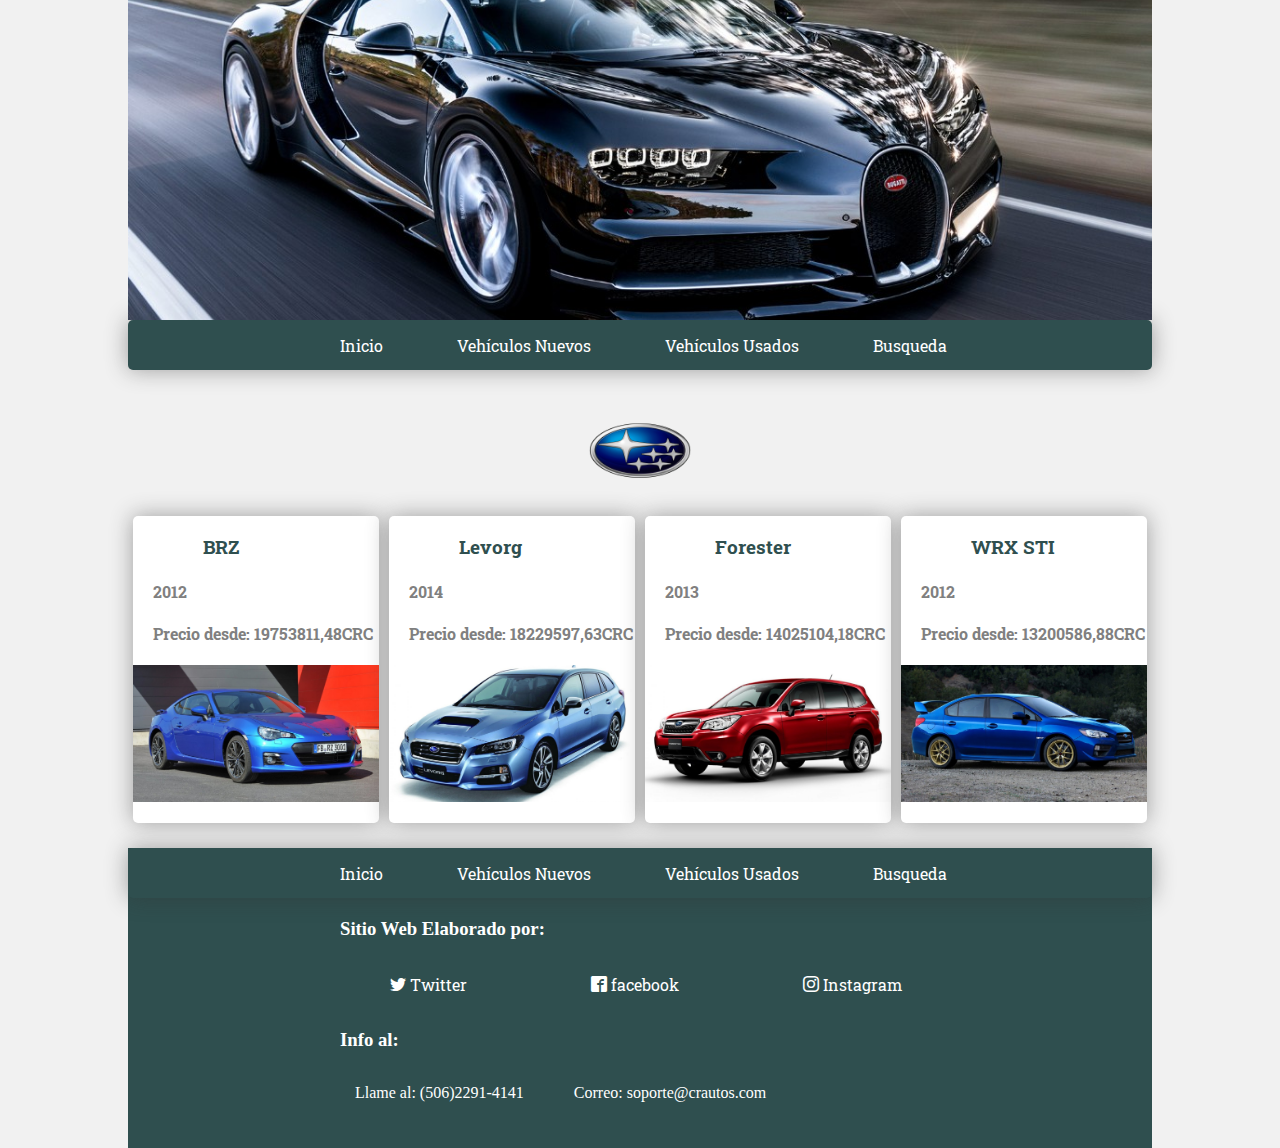
<file: subaru.html>
<!DOCTYPE html>
<html>
  <head>
    <title>subaru</title>
    <meta charset="utf-8">
    <link rel="stylesheet" href="css/style.css" type="text/css" >
    <link href="https://fonts.googleapis.com/css?family=Roboto+Slab" rel="stylesheet">
  </head>
  </head>
  <body>
    <div class="container">
      <header class="header">
        <base href="">
    <div id="slider">
     <figure>
       <img src="img/2.jpg"alt>
       <img src="img/3.jpg"alt>
       <img src="img/4.jpg"alt>
       <img src="img/5.jpg"alt>
       <img src="img/6.jpg"alt>
       <img src="img/7.jpg"alt>
     </figure>
    </div>
        <div class="menu">
          <ul>
            <li><a href="index.html">Inicio</a></li>
            <li><a href="vehículosNuevos.html">Vehículos Nuevos</a></li>
            <li><a href="vehículosUsados.html">Vehículos Usados</a></li>
            <li><a href="Busqueda.html">Busqueda</a></li>
          </ul>
        </div>
      </header>
      <div class="subcontainer">
        <div class="marcaVehiculo">
          <img src="img/subaru.jpg" />
        </div>
        <a href="#popup" class="popup-link vehiculos">
          <h3>BRZ</h3>
          <h4>2012</h4><h4>Precio desde: 19753811,48CRC</h4>
          <img src="img/subaruBRZ.jpg"/>
        </a>
        <a href="#popupUno" class="popup-link vehiculos">
          <h3>Levorg</h3>
          <h4>2014</h4><h4>Precio desde: 18229597,63CRC</h4>
          <img src="img/subaruLevorg.jpg"/>
        </a>
        <a href="#popupDos" class="popup-link vehiculos">
          <h3>Forester</h3>
          <h4>2013</h4><h4>Precio desde: 14025104,18CRC</h4>
          <img src="img/subaruForester.jpg"/>
        </a>
        <a href="#popupTres" class="popup-link vehiculos">
          <h3>WRX STI</h3>
          <h4>2012</h4><h4>Precio desde: 13200586,88CRC</h4>
          <img src="img/subaruWRXSTI.jpg"/>
        </a>
        <footer class="footer">
          <div class="containerFooter">
            <div class="menu">
              <ul>
                <li><a href="index.html">Inicio</a></li>
                <li><a href="vehículosNuevos.html">Vehículos Nuevos</a></li>
                <li><a href="vehículosUsados.html">Vehículos Usados</a></li>
                <li><a href="Busqueda.html">Busqueda</a></li>
              </ul>
                <ul>
                  <h3>Sitio Web Elaborado por:</h3>
                  <li><a href="https://twitter.com/gangrel16" target=""><span class="icon-twitter"></span> Twitter</a></li>
                  <li><a href="https://www.facebook.com/fabio.porras.7" target=""><span class="icon-facebook"></span> facebook</a></li>
                  <li><a href="https://www.instagram.com/tr4llz/" target=""><span class="icon-instagram"></span> Instagram</a></li>
                  <h3>Info al:</h3>
                  <li><span>Llame al: (506)2291-4141</span><span>Correo: soporte@crautos.com</span></li>
                </ul>
            </div>
          </div>
        </footer>
        <div class="modal-wrapper" id="popup">
        <div class="popup-contenedor">
           <table>
             <h3>Subaru</h3>
             <tr>
             <th>Modelo</th>
             <th>Transmición</th>
             <th>Aceleracion</th>
             <th>Precio</th>
             <th></th>
             <tr>
             <td>BRZ</td>
             <td>Automatico</td>
             <td> 0-100 en 9,2 segundos</td>
             <td> 19753811,48CRC</td>
             </tr>
             </tr>
           </table>
       <img src="img/subaruBRZ.jpg"/>
           <a class="popup-cerrar" href="#">X</a>
        </div>
        </div>
        <div class="modal-wrapper" id="popupUno">
        <div class="popup-contenedor">
           <table>
             <h3>Subaru</h3>
             <tr>
             <th>Modelo</th>
             <th>Transmición</th>
             <th>Aceleracion</th>
             <th>Precio</th>
             <th></th>
             <tr>
             <td>Levorg</td>
             <td>Manual</td>
             <td> 0-100 en 9,0 segundos</td>
             <td>18229597,63CRC</td>
             </tr>
             </tr>
           </table>
        <img src="img/subaruLevorg.jpg"/>
           <a class="popup-cerrar" href="#">X</a>
        </div>
        </div>
        <div class="modal-wrapper" id="popupDos">
        <div class="popup-contenedor">
          <table>
            <h3>Subaru</h3>
            <tr>
            <th>Modelo</th>
            <th>Transmición</th>
            <th>Aceleración</th>
            <th>Precio</th>
            <th></th>
            <tr>
            <td>Forester</td>
            <td>Manual</td>
            <td> 0-100 en 8,6 segundos</td>
            <td>14025104,18CRC</td>
            </tr>
            </tr>
          </table>
        <img src="img/subaruForester.jpg"/>
           <a class="popup-cerrar" href="#">X</a>
        </div>
        </div>
        <div class="modal-wrapper" id="popupTres">
        <div class="popup-contenedor">
          <table>
            <h3>Subaru</h3>
            <tr>
            <th>Modelo</th>
            <th>Transmición</th>
            <th>Aceleración</th>
            <th>Precio</th>
            <th></th>
            <tr>
            <td>WRX STI</td>
            <td>Automatico</td>
            <td> 0-100 en 8,9 segundos</td>
            <td>13200586,88CRC</td>
            </tr>
            </tr>
          </table>
          <img src="img/subaruWRXSTI.jpg"/>
           <a class="popup-cerrar" href="#">X</a>
        </div>
        </div>
        <a href="#popup" class="popup-link"></a>
        </div>
        </div>
    </body>
    </html>
</file>
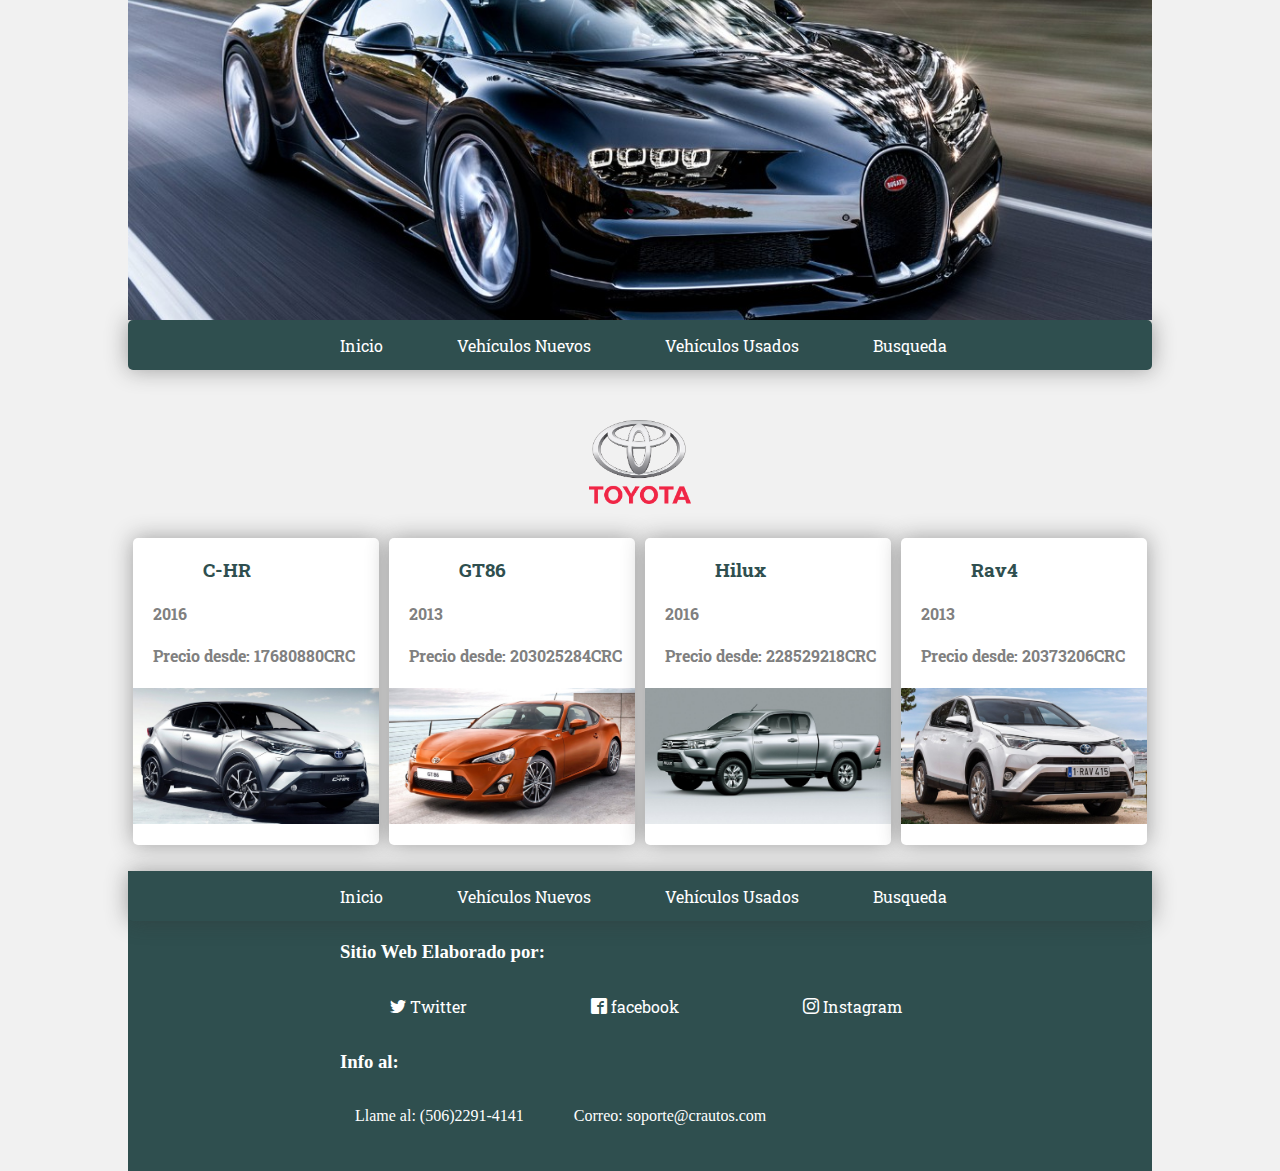
<file: toyota.html>
<!DOCTYPE html>
<html>
  <head>
    <title>toyota</title>
    <meta charset="utf-8">
    <link rel="stylesheet" href="css/style.css" type="text/css" >
    <link href="https://fonts.googleapis.com/css?family=Roboto+Slab" rel="stylesheet">
  </head>
  </head>
  <body>
    <div class="container">
      <header class="header">
        <base href="">
    <div id="slider">
     <figure>
       <img src="img/2.jpg"alt>
       <img src="img/3.jpg"alt>
       <img src="img/4.jpg"alt>
       <img src="img/5.jpg"alt>
       <img src="img/6.jpg"alt>
       <img src="img/7.jpg"alt>
     </figure>
    </div>
        <div class="menu">
          <ul>
            <li><a href="index.html">Inicio</a></li>
            <li><a href="vehículosNuevos.html">Vehículos Nuevos</a></li>
            <li><a href="vehículosUsados.html">Vehículos Usados</a></li>
            <li><a href="Busqueda.html">Busqueda</a></li>
          </ul>
        </div>
      </header>
      <div class="subcontainer">
        <div class="marcaVehiculo">
          <img src="img/Toyota.jpg" />
        </div>
        <a href="#popup" class="popup-link vehiculos">
          <h3>C-HR</h3>
          <h4>2016</h4><h4>Precio desde: 17680880CRC</h4>
          <img src="img/toyota2.jpg"/>
        </a>
        <a href="#popupUno" class="popup-link vehiculos">
          <h3>GT86</h3>
          <h4>2013</h4><h4>Precio desde: 203025284CRC</h4>
          <img src="img/toyota1.jpg"/>
        </a>
        <a href="#popupDos" class="popup-link vehiculos">
          <h3>Hilux</h3>
          <h4>2016</h4><h4>Precio desde: 228529218CRC</h4>
          <img src="img/toyota3.jpg"/>
        </a>
        <a href="#popupTres" class="popup-link vehiculos">
          <h3>Rav4</h3>
          <h4>2013</h4><h4>Precio desde: 20373206CRC</h4>
          <img src="img/toyota4.jpg"/>
        </a>
        <footer class="footer">
          <div class="containerFooter">
            <div class="menu">
              <ul>
                <li><a href="index.html">Inicio</a></li>
                <li><a href="vehículosNuevos.html">Vehículos Nuevos</a></li>
                <li><a href="vehículosUsados.html">Vehículos Usados</a></li>
                <li><a href="Busqueda.html">Busqueda</a></li>
              </ul>
                <ul>
                  <h3>Sitio Web Elaborado por:</h3>
                  <li><a href="https://twitter.com/gangrel16" target=""><span class="icon-twitter"></span> Twitter</a></li>
                  <li><a href="https://www.facebook.com/fabio.porras.7" target=""><span class="icon-facebook"></span> facebook</a></li>
                  <li><a href="https://www.instagram.com/tr4llz/" target=""><span class="icon-instagram"></span> Instagram</a></li>
                  <h3>Info al:</h3>
                  <li><span>Llame al: (506)2291-4141</span><span>Correo: soporte@crautos.com</span></li>
                </ul>
            </div>
          </div>
        </footer>
        <div class="modal-wrapper" id="popup">
        <div class="popup-contenedor">
           <table>
             <h3>Toyota</h3>
             <tr>
             <th>Modelo</th>
             <th>Transmición</th>
             <th>Aceleracion</th>
             <th>Precio</th>
             <th></th>
             <tr>
             <td>C-HR</td>
             <td>Automatico</td>
             <td> 0-100 en 9,2 segundos</td>
             <td> 17680880CRC</td>
             </tr>
             </tr>
           </table>
         <img src="img/toyota2.jpg"/>
           <a class="popup-cerrar" href="#">X</a>
        </div>
        </div>
        <div class="modal-wrapper" id="popupUno">
        <div class="popup-contenedor">
           <table>
             <h3>Toyota</h3>
             <tr>
             <th>Modelo</th>
             <th>Transmición</th>
             <th>Aceleracion</th>
             <th>Precio</th>
             <th></th>
             <tr>
             <td>GT86</td>
             <td>Manual</td>
             <td> 0-100 en 9,0 segundos</td>
             <td>203025284CRC</td>
             </tr>
             </tr>
           </table>
        <img src="img/toyota1.jpg"/>
           <a class="popup-cerrar" href="#">X</a>
        </div>
        </div>
        <div class="modal-wrapper" id="popupDos">
        <div class="popup-contenedor">
          <table>
            <h3>Toyota</h3>
            <tr>
            <th>Modelo</th>
            <th>Transmición</th>
            <th>Aceleración</th>
            <th>Precio</th>
            <th></th>
            <tr>
            <td>Hilux</td>
            <td>Manual</td>
            <td> 0-100 en 8,8 segundos</td>
            <td>228529218CRC</td>
            </tr>
            </tr>
          </table>
          <img src="img/toyota3.jpg"/>
           <a class="popup-cerrar" href="#">X</a>
        </div>
        </div>
        <div class="modal-wrapper" id="popupTres">
        <div class="popup-contenedor">
          <table>
            <h3>Toyota</h3>
            <tr>
            <th>Modelo</th>
            <th>Transmición</th>
            <th>Aceleración</th>
            <th>Precio</th>
            <th></th>
            <tr>
            <td>Rav4</td>
            <td>Automatico</td>
            <td> 0-100 en 8,6 segundos</td>
            <td>20373206CRC</td>
            </tr>
            </tr>
          </table>
          <img src="img/toyota4.jpg"/>
           <a class="popup-cerrar" href="#">X</a>
        </div>
        </div>
        <a href="#popup" class="popup-link"></a>
      </div>
      </div>
    </body>
    </html>
</file>
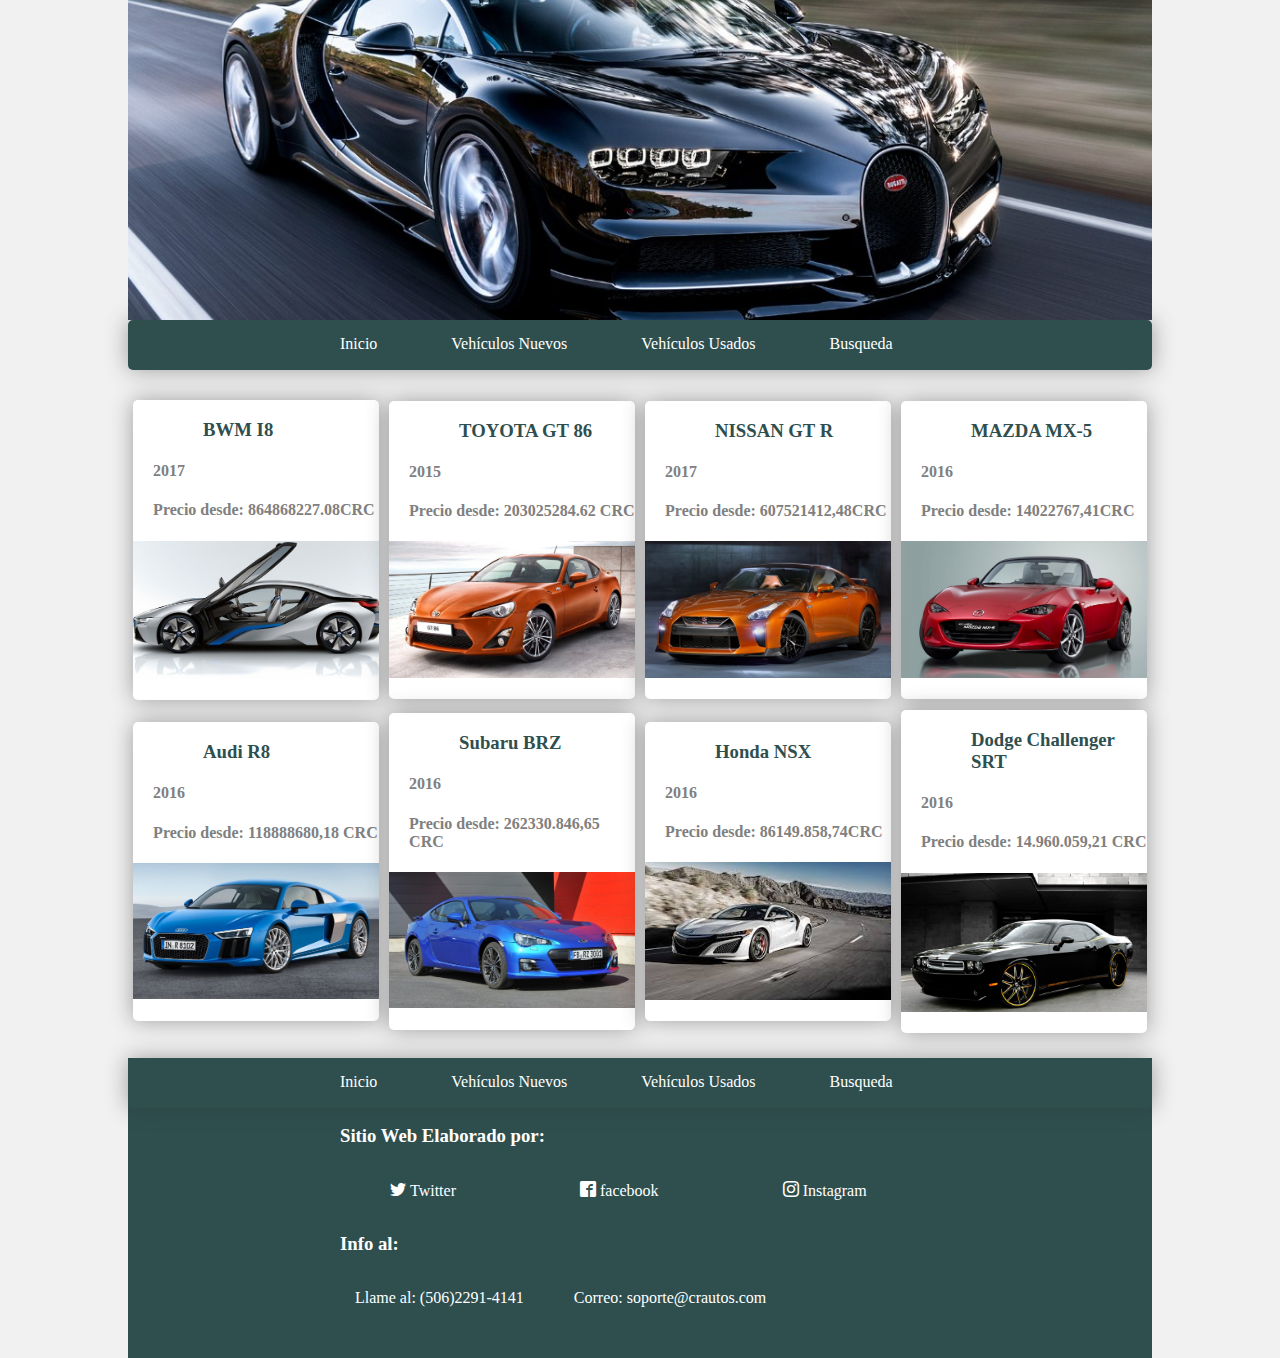
<file: vehículosNuevos.html>
<!DOCTYPE html>
<html>
  <head>
    <title>vehiculosNuevos</title>
    <meta charset="utf-8">
    <link rel="stylesheet" href="css/style.css" type="text/css">
    </head>
  <body>
    <div class="container">
      <header class="header">
        <base href="">
    <div id="slider">
     <figure>
       <img src="img/2.jpg"alt>
       <img src="img/3.jpg"alt>
       <img src="img/4.jpg"alt>
       <img src="img/5.jpg"alt>
       <img src="img/6.jpg"alt>
       <img src="img/7.jpg"alt>
     </figure>
    </div>
        <div class="menu">
          <ul>
            <li><a href="index.html">Inicio</a></li>
            <li><a href="vehículosNuevos.html">Vehículos Nuevos</a></li>
            <li><a href="vehículosUsados.html">Vehículos Usados</a></li>
            <li><a href="Busqueda.html">Busqueda</a></li>
          </ul>
        </div>
      </header>
      <div class="subcontainer">
        <a href="#popup" class="popup-link vehiculos">
          <h3>BWM I8</h3>
          <h4>2017</h4><h4>Precio desde: 864868227.08CRC</h4>
          <img src="img/bmw1.jpg"/>
        </a>
        <a href="#popupUno" class="popup-link vehiculos">
          <h3>TOYOTA GT 86</h3>
          <h4>2015</h4><h4>Precio desde: 203025284.62 CRC</h4>
          <img src="img/toyota1.jpg"/>
        </a>
        <a href="#popupDos" class="popup-link vehiculos">
          <h3>NISSAN GT R</h3>
          <h4>2017</h4><h4>Precio desde: 607521412,48CRC</h4>
          <img src="img/nissan1.jpg"/>
        </a>
        <a href="#popupTres" class="popup-link vehiculos">
          <h3>MAZDA MX-5</h3>
          <h4>2016</h4><h4>Precio desde: 14022767,41CRC</h4>
          <img src="img/mazda1.jpg"/>
        </a>
        <a href="#popupCuatro" class="popup-link vehiculos">
          <h3>Audi R8</h3>
          <h4>2016</h4><h4>Precio desde: 118888680,18 CRC</h4>
          <img src="img/audi1.jpg"/>
        </a>
        <a href="#popupCinco" class="popup-link vehiculos">
          <h3>Subaru BRZ</h3>
          <h4>2016</h4><h4>Precio desde: 262330.846,65 CRC</h4>
          <img src="img/subaru1.jpg"/>
        </a>
        <a href="#popupSeis" class="popup-link vehiculos">
          <h3>Honda NSX</h3>
          <h4>2016</h4><h4>Precio desde: 86149.858,74CRC</h4>
          <img src="img/hondaNSX.jpg"/>
        </a>
        <a href="#popupSiete" class="popup-link vehiculos">
          <h3>Dodge Challenger SRT</h3>
          <h4>2016</h4><h4>Precio desde: 14.960.059,21 CRC</h4>
          <img src="img/dodgeSrt.jpg"/>
        </a>
        <footer class="footer">
          <div class="containerFooter">
            <div class="menu">
              <ul>
                <li><a href="index.html">Inicio</a></li>
                <li><a href="vehículosNuevos.html">Vehículos Nuevos</a></li>
                <li><a href="vehículosUsados.html">Vehículos Usados</a></li>
                <li><a href="Busqueda.html">Busqueda</a></li>
              </ul>
                <ul>
                  <h3>Sitio Web Elaborado por:</h3>
                  <li><a href="https://twitter.com/gangrel16" target=""><span class="icon-twitter"></span> Twitter</a></li>
                  <li><a href="https://www.facebook.com/fabio.porras.7" target=""><span class="icon-facebook"></span> facebook</a></li>
                  <li><a href="https://www.instagram.com/tr4llz/" target=""><span class="icon-instagram"></span> Instagram</a></li>
                  <h3>Info al:</h3>
                  <li><span>Llame al: (506)2291-4141</span><span>Correo: soporte@crautos.com</span></li>
                </ul>
            </div>
          </div>
        </footer>
        <div class="modal-wrapper" id="popup">
        <div class="popup-contenedor">
           <table>
             <h3>BMW</h3>
             <tr>
             <th>Modelo</th>
             <th>Transmición</th>
             <th>Aceleracion</th>
             <th>Precio</th>
             <th></th>
             <tr>
             <td>I8</td>
             <td>Automatico</td>
             <td> 0-100 en 9,3 segundos</td>
             <td> 864868227.08CRC</td>
             </tr>
             </tr>
           </table>
           <img src="img/bmw1.jpg"/>
           <a class="popup-cerrar" href="#">X</a>
        </div>
        </div>
        <div class="modal-wrapper" id="popupUno">
        <div class="popup-contenedor">
           <table>
             <h3>Toyota</h3>
             <tr>
             <th>Modelo</th>
             <th>Transmición</th>
             <th>Aceleracion</th>
             <th>Precio</th>
             <th></th>
             <tr>
             <td>GT86</td>
             <td>Manual</td>
             <td> 0-100 en 9,0 segundos</td>
             <td>203025284CRC</td>
             </tr>
             </tr>
           </table>
        <img src="img/toyota1.jpg"/>
           <a class="popup-cerrar" href="#">X</a>
        </div>
        </div>
        <div class="modal-wrapper" id="popupDos">
        <div class="popup-contenedor">
          <table>
            <h3>Nissan</h3>
            <tr>
            <th>Modelo</th>
            <th>Transmición</th>
            <th>Aceleración</th>
            <th>Precio</th>
            <th></th>
            <tr>
            <td>GT R</td>
            <td>Manual</td>
            <td> 0-100 en 9,0 segundos</td>
            <td>607521412,48CRC</td>
            </tr>
            </tr>
          </table>
          <img src="img/nissan1.jpg"/>
           <a class="popup-cerrar" href="#">X</a>
        </div>
        </div>
        <div class="modal-wrapper" id="popupTres">
        <div class="popup-contenedor">
          <table>
            <h3>Mazda</h3>
            <tr>
            <th>Modelo</th>
            <th>Transmición</th>
            <th>Aceleración</th>
            <th>Precio</th>
            <th></th>
            <tr>
            <td>MX-5</td>
            <td>Automatico</td>
            <td> 0-100 en 8,7 segundos</td>
            <td>14022767,41CRC</td>
            </tr>
            </tr>
          </table>
          <img src="img/mazda1.jpg"/>
           <a class="popup-cerrar" href="#">X</a>
        </div>
        </div>
        <div class="modal-wrapper" id="popupCuatro">
        <div class="popup-contenedor">
          <table>
            <h3>Audi</h3>
            <tr>
            <th>Modelo</th>
            <th>Transmición</th>
            <th>Aceleracion</th>
            <th>Precio</th>
            <th></th>
            <tr>
            <td>R8</td>
            <td>Automatico</td>
            <td> 0-100 en 9,3 segundos</td>
            <td>69.233,70 CRC</td>
            </tr>
            </tr>
          </table>
          <img src="img/audiR8.jpg"/>
           <a class="popup-cerrar" href="#">X</a>
        </div>
        </div>
        <div class="modal-wrapper" id="popupCinco">
        <div class="popup-contenedor">
          <table>
            <h3>Subaru</h3>
            <tr>
            <th>Modelo</th>
            <th>Transmición</th>
            <th>Aceleracion</th>
            <th>Precio</th>
            <th></th>
            <tr>
            <td>BRZ</td>
            <td>Automatico</td>
            <td> 0-100 en 9,2 segundos</td>
            <td> 19753811,48CRC</td>
            </tr>
            </tr>
          </table>
      <img src="img/subaruBRZ.jpg"/>
           <a class="popup-cerrar" href="#">X</a>
        </div>
        </div>
        <div class="modal-wrapper" id="popupSeis">
        <div class="popup-contenedor">
          <table>
            <h3>Honda</h3>
            <tr>
            <th>Modelo</th>
            <th>Transmición</th>
            <th>Aceleracion</th>
            <th>Precio</th>
            <th></th>
            <tr>
            <td>NSX</td>
            <td>Automatico</td>
            <td> 0-100 en 9,3 segundos</td>
            <td> 86149.858,74CRC</td>
            </tr>
            </tr>
          </table>
     <img src="img/HondaNSX2016.jpg"/>
           <a class="popup-cerrar" href="#">X</a>
        </div>
        </div>
        <div class="modal-wrapper" id="popupSiete">
        <div class="popup-contenedor">
          <table>
            <h3>Dodge</h3>
            <tr>
            <th>Modelo</th>
            <th>Transmición</th>
            <th>Aceleracion</th>
            <th>Precio</th>
            <th></th>
            <tr>
            <td>Challenger SRT</td>
            <td>Manual</td>
            <td> 0-100 en 8,7 segundos</td>
            <td>14.960.059,21CRC</td>
            </tr>
            </tr>
          </table>
       <img src="img/dodgeSrt.jpg"/>
           <a class="popup-cerrar" href="#">X</a>
        </div>
        </div>
        <a href="#popup" class="popup-link"></a>
        </div>
        </div>
    </body>
    </html>
</file>
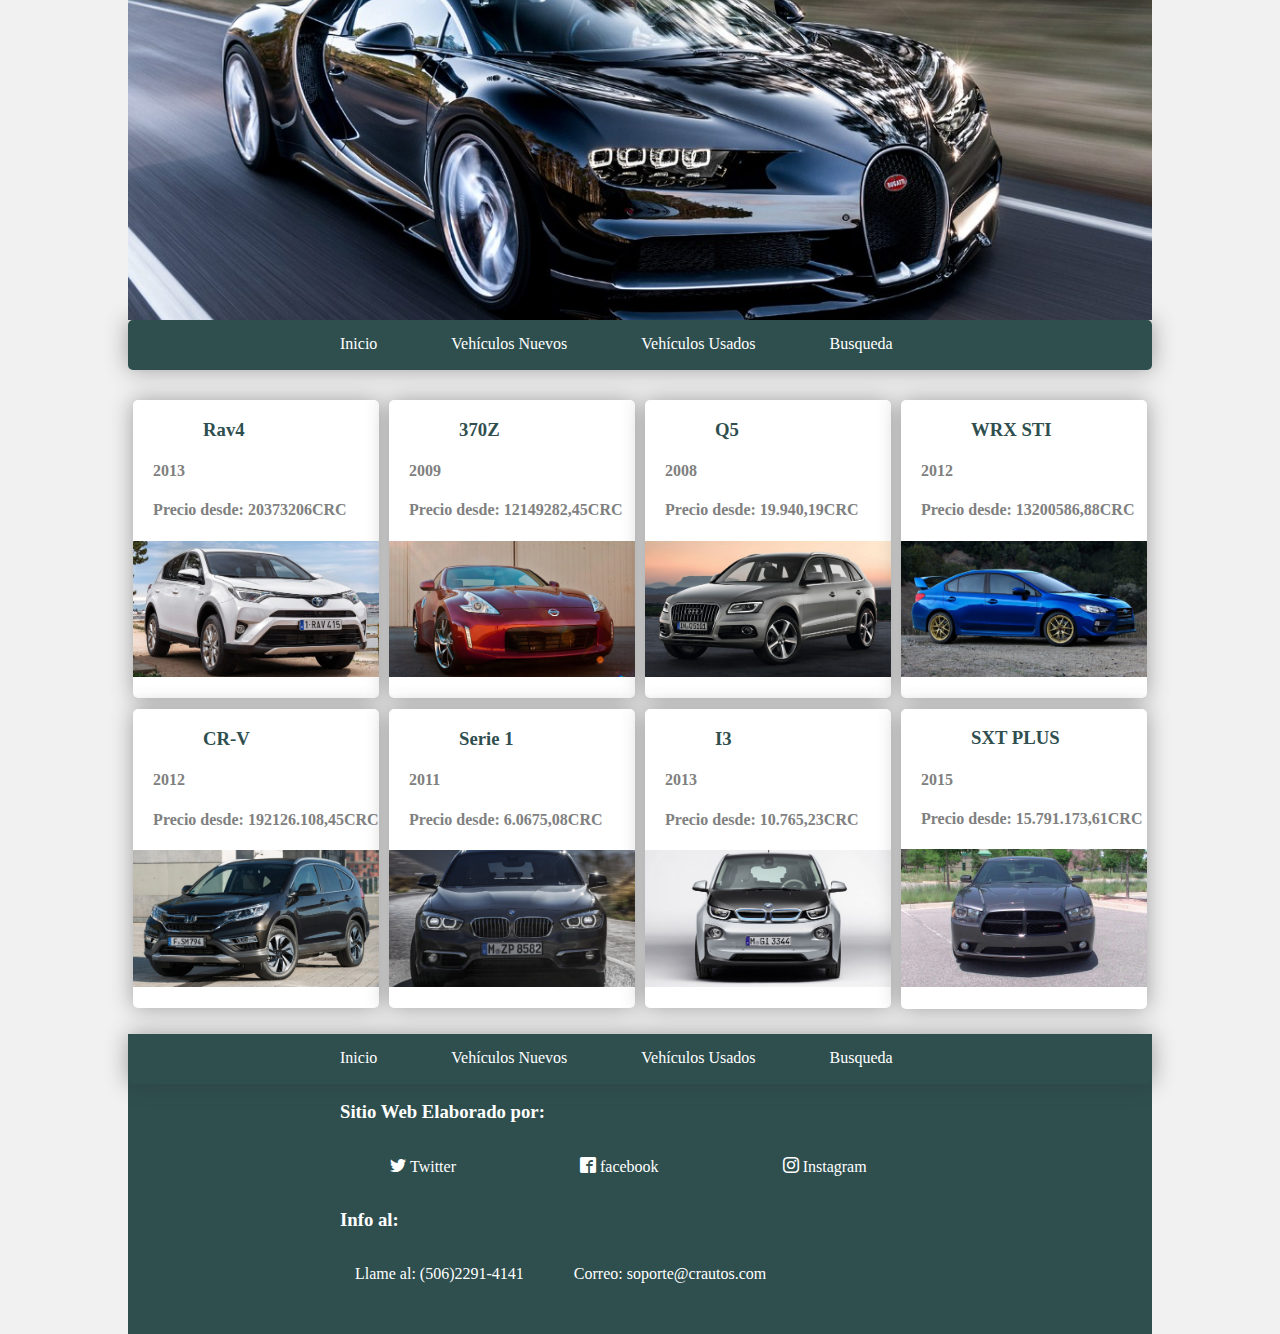
<file: vehículosUsados.html>
<!DOCTYPE html>
<html>
  <head>
    <title>vehiculosNuevos</title>
    <meta charset="utf-8">
    <link rel="stylesheet" href="css/style.css" type="text/css">
    </head>
  <body>
    <div class="container">
      <header class="header">
        <base href="">
    <div id="slider">
     <figure>
       <img src="img/2.jpg"alt>
       <img src="img/3.jpg"alt>
       <img src="img/4.jpg"alt>
       <img src="img/5.jpg"alt>
       <img src="img/6.jpg"alt>
       <img src="img/7.jpg"alt>
     </figure>
    </div>
        <div class="menu">
          <ul>
            <li><a href="index.html">Inicio</a></li>
            <li><a href="vehículosNuevos.html">Vehículos Nuevos</a></li>
            <li><a href="vehículosUsados.html">Vehículos Usados</a></li>
            <li><a href="Busqueda.html">Busqueda</a></li>
          </ul>
        </div>
      </header>
      <div class="subcontainer">
        <a href="#popup" class="popup-link vehiculos">
          <h3>Rav4</h3>
          <h4>2013</h4><h4>Precio desde: 20373206CRC</h4>
          <img src="img/toyota4.jpg"/>
        </a>
        <a href="#popupUno" class="popup-link vehiculos">
          <h3>370Z</h3>
          <h4>2009</h4><h4>Precio desde: 12149282,45CRC</h4>
          <img src="img/nissan2.jpg"/>
        </a>
        <a href="#popupDos" class="popup-link vehiculos">
          <h3>Q5</h3>
          <h4>2008</h4><h4>Precio desde: 19.940,19CRC</h4>
          <img src="img/audiQ5.jpg"/>
        </a>
        <a href="#popupTres" class="popup-link vehiculos">
          <h3>WRX STI</h3>
          <h4>2012</h4><h4>Precio desde: 13200586,88CRC</h4>
          <img src="img/subaruWRXSTI.jpg"/>
        </a>
        <a href="#popupCuatro" class="popup-link vehiculos">
          <h3>CR-V</h3>
          <h4>2012</h4><h4>Precio desde: 192126.108,45CRC</h4>
          <img src="img/hondaCR-V.jpg"/>
        </a>
        <a href="#popupCinco" class="popup-link vehiculos">
          <h3>Serie 1</h3>
          <h4>2011</h4><h4>Precio desde: 6.0675,08CRC</h4>
          <img src="img/bmw3.jpg"/>
        </a>
        <a href="#popupSeis" class="popup-link vehiculos">
        <h3>I3</h3>
        <h4>2013</h4><h4>Precio desde: 10.765,23CRC</h4>
        <img src="img/bmw2.jpg"/>
      </a>
      <a href="#popupSiete" class="popup-link vehiculos">
        <h3>SXT PLUS</h3>
        <h4>2015</h4><h4>Precio desde: 15.791.173,61CRC</h4>
        <img src="img/dodgeSxt.jpg"/>
      </a>
      <footer class="footer">
        <div class="containerFooter">
          <div class="menu">
            <ul>
              <li><a href="index.html">Inicio</a></li>
              <li><a href="vehículosNuevos.html">Vehículos Nuevos</a></li>
              <li><a href="vehículosUsados.html">Vehículos Usados</a></li>
              <li><a href="Busqueda.html">Busqueda</a></li>
            </ul>
              <ul>
                <h3>Sitio Web Elaborado por:</h3>
                <li><a href="https://twitter.com/gangrel16" target=""><span class="icon-twitter"></span> Twitter</a></li>
                <li><a href="https://www.facebook.com/fabio.porras.7" target=""><span class="icon-facebook"></span> facebook</a></li>
                <li><a href="https://www.instagram.com/tr4llz/" target=""><span class="icon-instagram"></span> Instagram</a></li>
                <h3>Info al:</h3>
                <li><span>Llame al: (506)2291-4141</span><span>Correo: soporte@crautos.com</span></li>
              </ul>
          </div>
        </div>
      </footer>
        <div class="modal-wrapper" id="popup">
        <div class="popup-contenedor">
          <table>
            <h3>Toyota</h3>
            <tr>
            <th>Modelo</th>
            <th>Transmición</th>
            <th>Aceleración</th>
            <th>Precio</th>
            <th></th>
            <tr>
            <td>Rav4</td>
            <td>Automatico</td>
            <td> 0-100 en 8,6 segundos</td>
            <td>20373206CRC</td>
            </tr>
            </tr>
          </table>
          <img src="img/toyota4.jpg"/>
           <a class="popup-cerrar" href="#">X</a>
        </div>
        </div>
        <div class="modal-wrapper" id="popupUno">
        <div class="popup-contenedor">
           <table>
             <h3>Nissan</h3>
             <tr>
             <th>Modelo</th>
             <th>Transmición</th>
             <th>Aceleracion</th>
             <th>Precio</th>
             <th></th>
             <tr>
             <td>370Z</td>
             <td>Automatico</td>
             <td> 0-100 en 9,3 segundos</td>
             <td> 12149282,45CRC</td>
             </tr>
             </tr>
           </table>
     <img src="img/nissan2.jpg"/>
           <a class="popup-cerrar" href="#">X</a>
        </div>
        </div>
        <div class="modal-wrapper" id="popupDos">
        <div class="popup-contenedor">
          <table>
            <h3>Audi</h3>
            <tr>
            <th>Modelo</th>
            <th>Transmición</th>
            <th>Aceleración</th>
            <th>Precio</th>
            <th></th>
            <tr>
            <td>Q5</td>
            <td>Automatico</td>
            <td> 0-100 en 8,3 segundos</td>
            <td>119.940,19 CRC</td>
            </tr>
            </tr>
          </table>
            <img src="img/audiQ5.jpg"/>
           <a class="popup-cerrar" href="#">X</a>
        </div>
        </div>
        <div class="modal-wrapper" id="popupTres">
        <div class="popup-contenedor">
          <table>
            <h3>Subaru</h3>
            <tr>
            <th>Modelo</th>
            <th>Transmición</th>
            <th>Aceleración</th>
            <th>Precio</th>
            <th></th>
            <tr>
            <td>WRX STI</td>
            <td>Automatico</td>
            <td> 0-100 en 8,9 segundos</td>
            <td>13200586,88CRC</td>
            </tr>
            </tr>
          </table>
          <img src="img/subaruWRXSTI.jpg"/>
           <a class="popup-cerrar" href="#">X</a>
        </div>
        </div>
        <div class="modal-wrapper" id="popupCuatro">
        <div class="popup-contenedor">
          <table>
            <h3>Honda</h3>
            <tr>
            <th>Modelo</th>
            <th>Transmición</th>
            <th>Aceleración</th>
            <th>Precio</th>
            <th></th>
            <tr>
            <td>CR-V</td>
            <td>Automatico</td>
            <td> 0-100 en 8,8 segundos</td>
            <td>1192126.108CRC</td>
            </tr>
            </tr>
          </table>
          <img src="img/hondaCR-V.jpg"/>
           <a class="popup-cerrar" href="#">X</a>
        </div>
        </div>
        <div class="modal-wrapper" id="popupCinco">
        <div class="popup-contenedor">
           <table>
             <h3>BMW</h3>
             <tr>
             <th>Modelo</th>
             <th>Transmición</th>
             <th>Aceleracion</th>
             <th>Precio</th>
             <th></th>
             <tr>
             <td>Serie 1</td>
             <td>Automatico</td>
             <td> 0-100 en 8,2 segundos</td>
             <td>6.0675,08CRC</td>
             </tr>
             </tr>
           </table>
          <img src="img/bmw3.jpg"/>
           <a class="popup-cerrar" href="#">X</a>
        </div>
        </div>
        <div class="modal-wrapper" id="popupSeis">
        <div class="popup-contenedor">
           <table>
             <h3>BMW</h3>
             <tr>
             <th>Modelo</th>
             <th>Transmición</th>
             <th>Aceleracion</th>
             <th>Precio</th>
             <th></th>
             <tr>
             <td>I3</td>
             <td>Automatico</td>
             <td> 0-100 en 8,5 segundos</td>
             <td>10.765,23CRC</td>
             </tr>
             </tr>
           </table>
        <img src="img/bmw2.jpg"/>
           <a class="popup-cerrar" href="#">X</a>
        </div>
        </div>
        <div class="modal-wrapper" id="popupSiete">
        <div class="popup-contenedor">
          <table>
            <h3>Dodge</h3>
            <tr>
            <th>Modelo</th>
            <th>Transmición</th>
            <th>Aceleración</th>
            <th>Precio</th>
            <th></th>
            <tr>
            <td>SXT PLUS</td>
            <td>Manual</td>
            <td> 0-100 en 9,0 segundos</td>
            <td>15.791.173,61CRC</td>
            </tr>
            </tr>
          </table>
        <img src="img/dodgeSxt.jpg"/>
           <a class="popup-cerrar" href="#">X</a>
        </div>
        </div>
        <a href="#popup" class="popup-link"></a>
        </div>
        </div>
    </body>
    </html>
</file>
<file: css/style.css>
@font-face {
  font-family: 'icomoon';
  src:  url('fonts/icomoon.eot?cbqw5n');
  src:  url('fonts/icomoon.eot?cbqw5n#iefix') format('embedded-opentype'),
    url('fonts/icomoon.ttf?cbqw5n') format('truetype'),
    url('fonts/icomoon.woff?cbqw5n') format('woff'),
    url('fonts/icomoon.svg?cbqw5n#icomoon') format('svg');
  font-weight: normal;
  font-style: normal;
}

[class^="icon-"], [class*=" icon-"] {
  /* use !important to prevent issues with browser extensions that change fonts */
  font-family: 'icomoon' !important;
  speak: none;
  font-style: normal;
  font-weight: normal;
  font-variant: normal;
  text-transform: none;
  line-height: 1;

  /* Better Font Rendering =========== */
  -webkit-font-smoothing: antialiased;
  -moz-osx-font-smoothing: grayscale;
}

.icon-facebook:before {
  content: "\ea91";
}
.icon-instagram:before {
  content: "\ea92";
}
.icon-twitter:before {
  content: "\ea96";
}
.icon-envelop:before {
    content: "\ea96";
    }
.menu li a, .menu li a:hover, .marca:hover img, .marca:hover, .marca img, .marca, .footer a:hover, .footer a, .vehiculos, .vehiculos:hover {
  transition: all 0.5s;
	-moz-transition: all 0.5s;
	-webkit-transition: all 0.5s;
	-o-transition: all 0.5s;
}

body {
    margin: 0 auto;
    background: #f1f1f1;
}
.container {
  width: 80%;
  margin: 0 auto;
    }
.header {
  width: 100%;
  background:	#f1f1f1;
  position: relative;
}
.menu {
  width: 100%;
  height: 50px;
  background: #2F4F4F;
  border-radius: 5px;
  margin-bottom: 25px;
 -moz-border-radius: 5px;
 -webkit-border-radius: 5px;
 -webkit-box-shadow: 0px 0px 22px 0px rgba(51,51,51,0.44);
 -moz-box-shadow: 0px 0px 22px 0px rgba(51,51,51,0.44);
  box-shadow: 0px 0px 22px 0px rgba(51,51,51,0.44);
}
.menu ul {
  padding: 0;
  width: 700px;
  margin: 0 auto;
}
.menu li {
  display: inline-block;
  list-style: none;
  margin: 15px;

}
.menu  a {
  padding: 5px;
  padding-left: 35px;
  text-decoration: none;
  font-family: 'Roboto Slab', serif;
  color: white;
  -webkit-border-radius: 20px;
  -moz-border-radius: 20px;
  border-radius: 20px;

}
.menu li a:hover {
    background: white;
    color: black;
    -webkit-border-radius: 7px;
    -moz-border-radius: 7px;
    border-radius: 7px;
    cursor: pointer;
    letter-spacing: 1px;
}
.subcontainer{
  width: 100%;
  background: #f1f1f1;
  display: flex;
  align-items: center;
  flex-direction: row;
  flex-wrap: wrap;
  align-content: center;
}
.marca{
  display: flex;
  justify-content: center;
  align-items: center;
  text-decoration: none;
  width: 23%;
  margin: 1%;
  height: 150px;
  background: white;
  border-radius: 5px;
 -moz-border-radius: 5px;
 -webkit-border-radius: 5px;
 -webkit-box-shadow: 0px 0px 22px 0px rgba(51,51,51,0.44);
 -moz-box-shadow: 0px 0px 22px 0px rgba(51,51,51,0.44);
  box-shadow: 0px 0px 22px 0px rgba(51,51,51,0.44);
}
.marca:hover{
  background: #F1F1F1;
}
.marca:hover img {
  -webkit-transform: matrix(1.582,0,0,1.482,0,0);
  -moz-transform: matrix(1.582,0,0,1.482,0px,0px);
  -ms-transform: matrix(1.582,0,0,1.482,0,0);
  -o-transform: matrix(1.582,0,0,1.482,0,0);
  transform: matrix(1.582,0,0,1.482,0,0);
}
.marca img{
    width: 30%;
}
.marcaVehiculo{
width: 100%;
text-align: center;

}
.marcaVehiculo img{
width: 10%;
margin: 25px;
}
.vehiculos{
  width: 24%;
  margin: 0.5%;
  background: white;
  text-decoration: none;
  border-radius: 5px;
 -moz-border-radius: 5px;
 -webkit-border-radius: 5px;
 -webkit-box-shadow: 0px 0px 22px 0px rgba(51,51,51,0.44);
 -moz-box-shadow: 0px 0px 22px 0px rgba(51,51,51,0.44);
 box-shadow: 0px 0px 22px 0px rgba(51,51,51,0.44);
}
.vehiculos h3, .vehiculos h4{
  align-items: flex-start;
  font-family: 'Roboto Slab', serif;
  margin-left: 20px;
  color: #2F4F4F;
}

.vehiculos h4{
  color: gray;
}
.vehiculos img{
  margin-bottom: 7%;
  width: 100%;
}
.vehiculos:hover{
  background: #f1f1f1;
}
.vehiculos:hover {
  transform:scale(1.2);
         -ms-transform:scale(1.2); // IE 9
         -moz-transform:scale(1.2); // Firefox
         -webkit-transform:scale(1.2); // Safari and Chrome
         -o-transform:scale(1.2);
}
#popup, #popupUno, #popupDos, #popupTres, #popupCuatro, #popupCinco, #popupSeis, #popupSiete{
   visibility: hidden;
   height: 0;
   width: 0;
   opacity: 0;
   margin-top: -300px;
}

#popup:target, #popupUno:target, #popupDos:target, #popupTres:target, #popupCuatro:target, #popupCinco:target, #popupSeis:target, #popupSiete:target{
   visibility:visible;
   height: auto;
   width: auto;
   opacity: 1;
   background-color: rgba(0,0,0,0.8);
   position: fixed;
   top:0;
   left:0;
   right:0;
   bottom:0;
   margin:0;
   z-index: 999;
   -webkit-transition:all 1s;
   -moz-transition:all 1s;
   transition:all 1s;
}
.popup-contenedor {
   position: relative;
   margin:7% auto;
   padding:30px 50px;
   background-color: #fafafa;
   color:#333;
   width:50%;
   border-radius: 5px;
  -moz-border-radius: 5px;
  -webkit-border-radius: 5px;
  -webkit-box-shadow: 0px 0px 22px 0px rgba(51,51,51,0.44);
  -moz-box-shadow: 0px 0px 22px 0px rgba(51,51,51,0.44);
  box-shadow: 0px 0px 22px 0px rgba(51,51,51,0.44);
}
a.popup-cerrar {
   position: absolute;
   top:3px;
   right:3px;
   background-color: #333;
   padding:7px 10px;
   font-size: 20px;
   text-decoration: none;
   line-height: 1;
   color:#fff;
}
.popup-contenedor img{
  width: 100%;
}
@keyframes slidy {
0% { left: 0%; }
20% { left: 0%; }
25% { left: -100%; }
45% { left: -100%; }
50% { left: -200%; }
70% { left: -200%; }
75% { left: -300%; }
85% { left: -300%;}
95% { left: -400%; }
100% { left: 0%; }
}

#slider { overflow: hidden;
height: 320px;}
#slider figure img { width: 20%; float: left; margin-top: -140px;}
#slider figure {
  position: relative;
  width: 500%;
  margin: 0;
  left: 0;
  text-align: left;
  font-size: 0;
  animation: 30s slidy infinite;
}
.footer{
  width: 100%;
  color: #2F4F4F;
  position: relative;
}
.footer{
  display: block;
}
.containerFooter{
  margin-top: 2%;
  height: 300px;
  width: 100%;
  background: #2F4F4F

}
.containerFooter span, h2, h3{
  color: white;
  padding-left: 50px;
}

.navegador-vehiculos{
  background: #2F4F4F;
  border-radius: 10px;
  padding: 15px 10px 20px;
  margin-bottom: 25px;
  border-bottom: 20px;
}
.navegador-vehiculos h3{
  align-items: flex-start;
  font-family: 'Roboto Slab', serif;
  margin-left: 20px;
  color: white;
}
.form-select{/*Estilo al los selecionadores*/
  padding-right: 300px;
  margin-right: 1%;
  background: #2f4f4f;
  overflow: hidden
  -webkit-border-radius: 5px;
  -moz-border-radius: 5px;
  border-radius: 5px;
  box-shadow: 0 1px 1px 1px;
  color:#f1f1f1;
  border-width:thin;
  border-style:solid;
  border-color:#f1f1f1;
  width:70px;
  height:30px;
  font-size:12pt;
  font-family:Helvetica;
  font-weight:bold;
}
.form-submit{/*Estilo al botom ir*/
    padding: 8px;
    padding-top: 4px;
    padding-right: 45px;
    text-decoration: none;
    font-family: 'Roboto Slab', serif;
    color: white;
    background: #2f4f4f;
    -moz-border-radius: 5px;
    border-radius: 5px;
}
</file>
